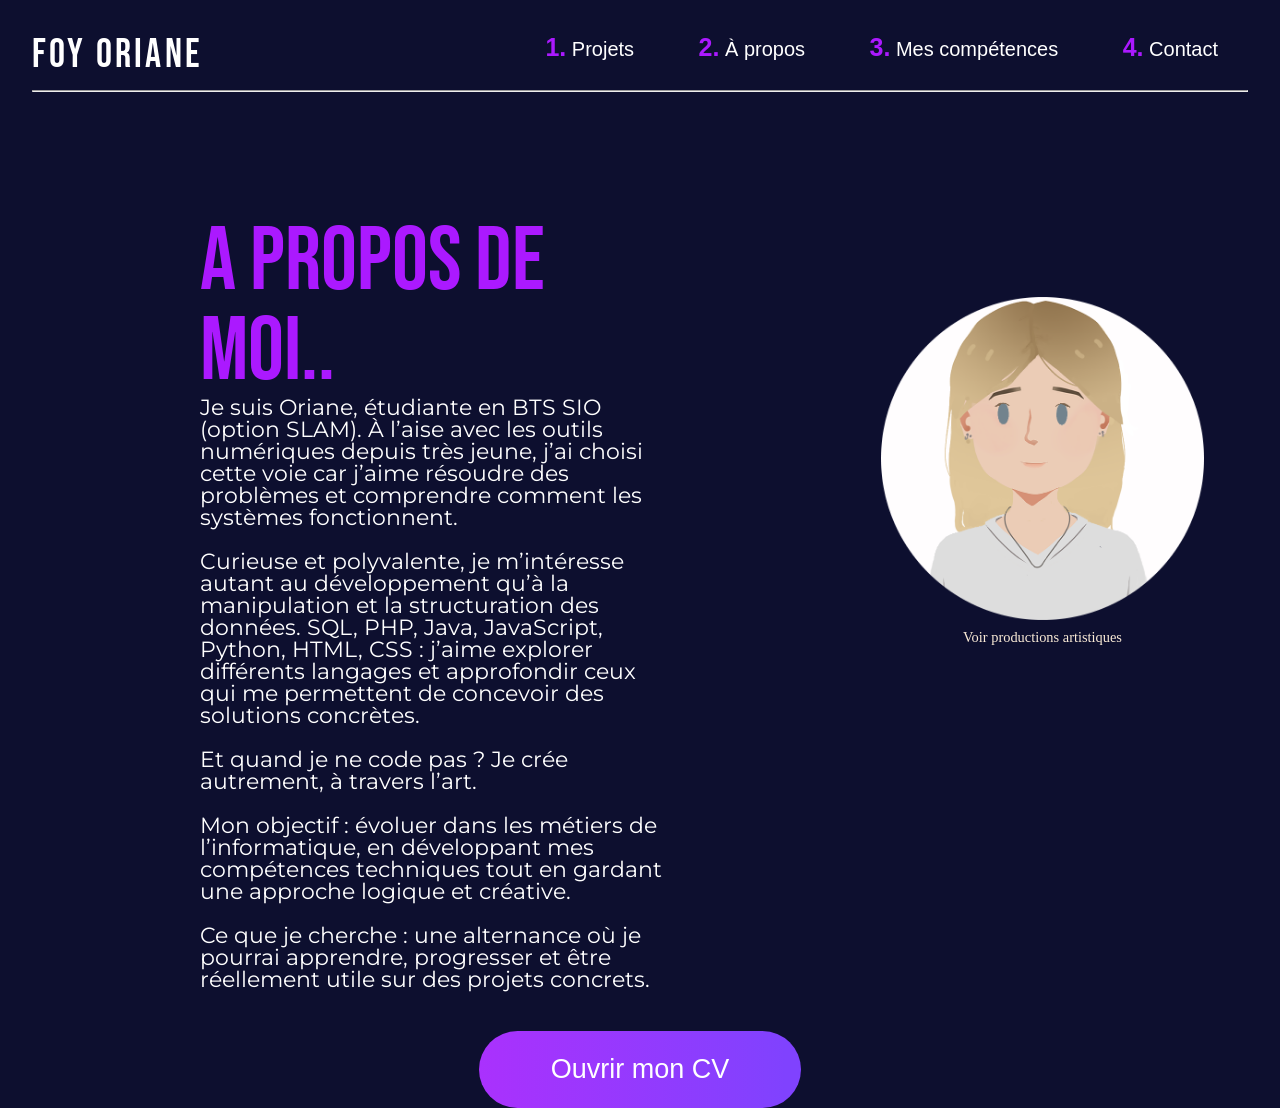
<file: apropos.html>
<!DOCTYPE html>
<html lang="fr">
  <head>
    <meta charset="UTF-8" />
    <meta name="viewport" content="width=device-width, initial-scale=1.0" />
    <title>Portfolio Oriane</title>
    <link rel="shortcut icon" type="png" href="documents/favicon.png"/>
    <link rel="stylesheet" href="styles/style.css" />
    <link rel="stylesheet" href="styles/cssPages.css" />
    <link rel="preconnect" href="https://fonts.googleapis.com" />
    <link rel="preconnect" href="https://fonts.gstatic.com" crossorigin />
    <link
      href="https://fonts.googleapis.com/css2?family=Bebas+Neue&display=swap"
      rel="stylesheet"
    />
    <link rel="preconnect" href="https://fonts.googleapis.com" />
    <link rel="preconnect" href="https://fonts.gstatic.com" crossorigin />
    <link
      href="https://fonts.googleapis.com/css2?family=Bebas+Neue&family=Pixelify+Sans:wght@400..700&display=swap"
      rel="stylesheet"
    />
    <link rel="preconnect" href="https://fonts.googleapis.com" />
    <link rel="preconnect" href="https://fonts.gstatic.com" crossorigin />
    <link
      href="https://fonts.googleapis.com/css2?family=Bebas+Neue&family=Pixelify+Sans:wght@400..700&family=Poppins:ital,wght@0,100;0,200;0,300;0,400;0,500;0,600;0,700;0,800;0,900;1,100;1,200;1,300;1,400;1,500;1,600;1,700;1,800;1,900&display=swap"
      rel="stylesheet"
    />
      <link rel="preconnect" href="https://fonts.googleapis.com">
      <link rel="preconnect" href="https://fonts.gstatic.com" crossorigin>
      <link href="https://fonts.googleapis.com/css2?family=Inter:ital,opsz,wght@0,14..32,100..900;1,14..32,100..900&family=Montserrat:ital,wght@0,100..900;1,100..900&display=swap" rel="stylesheet">

      <link rel="preconnect" href="https://fonts.googleapis.com">
      <link rel="preconnect" href="https://fonts.gstatic.com" crossorigin>
      <link href="https://fonts.googleapis.com/css2?family=Inter:ital,opsz,wght@0,14..32,100..900;1,14..32,100..900&display=swap" rel="stylesheet">
    <script src="script/script.js"></script>
  </head>
  <body>
    <div class="bg" id="bg"></div>

    <header>
        <div class="credit left"><a href="index.html">FOY ORIANE</a></div>
        <nav class="right">
            <ul>
                <li>
                    <a href="projets.html"
                    ><span class="numerotation">1.</span> Projets</a>
                </li>
                <li>
                    <a href="apropos.html"
                    ><span class="numerotation">2.</span> À propos</a>
                </li>
                <li>
                    <a href="competences.html"
                    ><span class="numerotation">3.</span> Mes compétences</a>
                </li>
                <li>
                    <a href="contact.html"
                    ><span class="numerotation">4.</span> Contact</a>
                </li>

            </ul>
        </nav>
      <hr/>
    </header>



    <main>

        
      <div class="presentation"> 
      <div class="present col">
        <h1>A propos de moi..</h1>
          <h2>
              Je suis Oriane, étudiante en BTS SIO (option SLAM). À l’aise avec les outils numériques depuis très jeune, j’ai choisi cette voie car j’aime résoudre des problèmes et comprendre comment les systèmes fonctionnent.<br><br>

              Curieuse et polyvalente, je m’intéresse autant au développement qu’à la manipulation et la structuration des données. SQL, PHP, Java, JavaScript, Python, HTML, CSS : j’aime explorer différents langages et approfondir ceux qui me permettent de concevoir des solutions concrètes.<br><br>

              Et quand je ne code pas ? Je crée autrement, à travers l’art.<br><br>

              Mon objectif : évoluer dans les métiers de l’informatique, en développant mes compétences techniques tout en gardant une approche logique et créative.<br><br>

              Ce que je cherche : une alternance où je pourrai apprendre, progresser et être réellement utile sur des projets concrets.
          </h2>
                  
      </div>
          <div class="avatar col">
              <img src="documents/avatar.png"/>

              <a href="documents/productions_artistiques.pdf" target="_blank" class="link-art">
                  Voir productions artistiques
              </a>
          </div>
      </div>

      

        <div class="bouton">
            <a href="documents/CV%20FOY%20Oriane.pdf" class="myButton" target="_blank">Ouvrir mon CV</a>

        </div>
      
      
      
      
   </main>

  </body>

<script>
  fadeBackground("apropos.html");
</script>
</html>
</file>
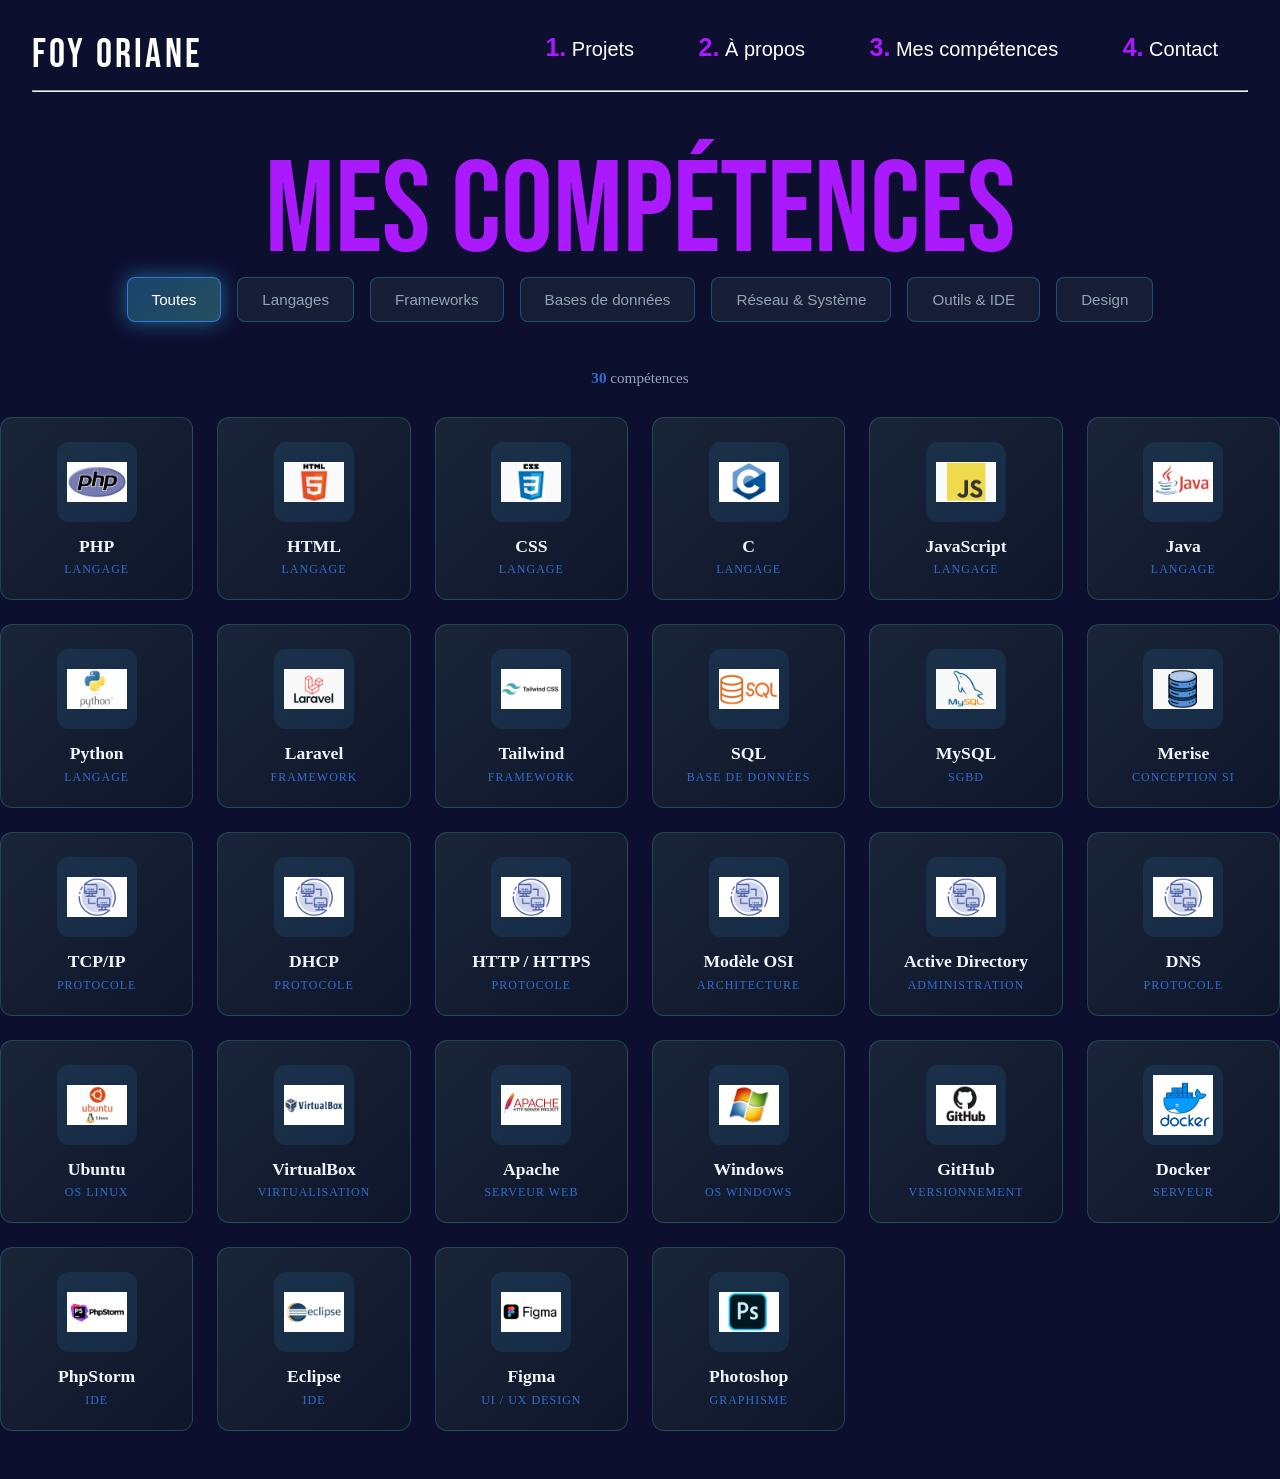
<file: competences.html>
<!DOCTYPE html>
<html lang="fr">
<head>
    <meta charset="UTF-8" />
    <meta name="viewport" content="width=device-width, initial-scale=1.0" />
    <title>Portfolio Oriane</title>

    <link rel="shortcut icon" type="png" href="documents/favicon.png"/>
    <link rel="stylesheet" href="styles/style.css" />
    <link rel="stylesheet" href="styles/cssPages.css" />

    <link rel="preconnect" href="https://fonts.googleapis.com" />
    <link rel="preconnect" href="https://fonts.gstatic.com" crossorigin />

    <link href="https://fonts.googleapis.com/css2?family=Bebas+Neue&display=swap" rel="stylesheet" />
    <link href="https://fonts.googleapis.com/css2?family=Bebas+Neue&family=Pixelify+Sans:wght@400..700&display=swap" rel="stylesheet" />
    <link href="https://fonts.googleapis.com/css2?family=Bebas+Neue&family=Pixelify+Sans:wght@400..700&family=Poppins:wght@300;400;500;600;700&display=swap" rel="stylesheet" />
</head>

<body>

<div class="bg" id="bg"></div>
<div id="particles-js"></div>

<header>
    <div class="credit left"><a href="index.html">FOY ORIANE</a></div>
    <nav class="right">
        <ul>
            <li><a href="projets.html"><span class="numerotation">1.</span> Projets</a></li>
            <li><a href="apropos.html"><span class="numerotation">2.</span> À propos</a></li>
            <li><a href="competences.html"><span class="numerotation">3.</span> Mes compétences</a></li>
            <li><a href="contact.html"><span class="numerotation">4.</span> Contact</a></li>

        </ul>
    </nav>
    <hr/>
</header>

<main>
    <div class="containerc">

        <div class="titrecompet">
            <h1>Mes compétences</h1>
        </div>

        <div class="category-filters">
            <button class="filter-btn active" data-category="all">Toutes</button>
            <button class="filter-btn" data-category="langage">Langages</button>
            <button class="filter-btn" data-category="framework">Frameworks</button>
            <button class="filter-btn" data-category="bdd">Bases de données</button>
            <button class="filter-btn" data-category="reseau">Réseau & Système</button>
            <button class="filter-btn" data-category="outils">Outils & IDE</button>
            <button class="filter-btn" data-category="graphisme">Design</button>
        </div>

        <div class="skills-count">
            <span id="count">30</span> compétences
        </div>

        <div class="skills-grid" id="skillsGrid">

            <!-- LANGAGES -->
            <div class="skill-card" data-category="langage"><div class="skill-icon"><img src="documents/cphp.png"></div><div class="skill-name">PHP</div><div class="skill-category">Langage</div></div>
            <div class="skill-card" data-category="langage"><div class="skill-icon"><img src="documents/chtml.png"></div><div class="skill-name">HTML</div><div class="skill-category">Langage</div></div>
            <div class="skill-card" data-category="langage"><div class="skill-icon"><img src="documents/ccss.png"></div><div class="skill-name">CSS</div><div class="skill-category">Langage</div></div>
            <div class="skill-card" data-category="langage"><div class="skill-icon"><img src="documents/cc.png"></div><div class="skill-name">C</div><div class="skill-category">Langage</div></div>
            <div class="skill-card" data-category="langage"><div class="skill-icon"><img src="documents/cjs.png"></div><div class="skill-name">JavaScript</div><div class="skill-category">Langage</div></div>
            <div class="skill-card" data-category="langage"><div class="skill-icon"><img src="documents/cjava.png"></div><div class="skill-name">Java</div><div class="skill-category">Langage</div></div>
            <div class="skill-card" data-category="langage"><div class="skill-icon"><img src="documents/cpython.png"></div><div class="skill-name">Python</div><div class="skill-category">Langage</div></div>

            <!-- FRAMEWORKS -->
            <div class="skill-card" data-category="framework"><div class="skill-icon"><img src="documents/claravel.png"></div><div class="skill-name">Laravel</div><div class="skill-category">Framework</div></div>
            <div class="skill-card" data-category="framework"><div class="skill-icon"><img src="documents/ctailwind.png"></div><div class="skill-name">Tailwind</div><div class="skill-category">Framework</div></div>

            <!-- BASES DE DONNÉES -->
            <div class="skill-card" data-category="bdd"><div class="skill-icon"><img src="documents/csql.png"></div><div class="skill-name">SQL</div><div class="skill-category">Base de données</div></div>
            <div class="skill-card" data-category="bdd"><div class="skill-icon"><img src="documents/cmysql.png"></div><div class="skill-name">MySQL</div><div class="skill-category">SGBD</div></div>
            <div class="skill-card" data-category="bdd"><div class="skill-icon"><img src="documents/cbdd.png"></div><div class="skill-name">Merise</div><div class="skill-category">Conception SI</div></div>
            <!-- RÉSEAU & SYSTÈME -->

            <div class="skill-card" data-category="reseau"><div class="skill-icon"><img src="documents/creseau.png"></div><div class="skill-name">TCP/IP</div><div class="skill-category">Protocole</div></div>
            <div class="skill-card" data-category="reseau"><div class="skill-icon"><img src="documents/creseau.png"></div><div class="skill-name">DHCP</div><div class="skill-category">Protocole</div></div>
            <div class="skill-card" data-category="reseau"><div class="skill-icon"><img src="documents/creseau.png"></div><div class="skill-name">HTTP / HTTPS</div><div class="skill-category">Protocole</div></div>
            <div class="skill-card" data-category="reseau"><div class="skill-icon"><img src="documents/creseau.png"></div><div class="skill-name">Modèle OSI</div><div class="skill-category">Architecture</div></div>
            <div class="skill-card" data-category="reseau"><div class="skill-icon"><img src="documents/creseau.png"></div><div class="skill-name">Active Directory</div><div class="skill-category">Administration</div></div>
            <div class="skill-card" data-category="reseau"><div class="skill-icon"><img src="documents/creseau.png"></div><div class="skill-name">DNS</div><div class="skill-category">Protocole</div></div>
            <div class="skill-card" data-category="reseau"><div class="skill-icon"><img src="documents/cunbuntu.png"></div><div class="skill-name">Ubuntu</div><div class="skill-category">OS Linux</div></div>
            <div class="skill-card" data-category="reseau"><div class="skill-icon"><img src="documents/cvirtualbox.png"></div><div class="skill-name">VirtualBox</div><div class="skill-category">Virtualisation</div></div>
            <div class="skill-card" data-category="reseau"><div class="skill-icon"><img src="documents/capache.png"></div><div class="skill-name">Apache</div><div class="skill-category">Serveur Web</div></div>
            <div class="skill-card" data-category="reseau"><div class="skill-icon"><img src="documents/cwindows.png"></div><div class="skill-name">Windows</div><div class="skill-category">OS Windows</div></div>
            <!-- OUTILS -->
            <div class="skill-card" data-category="outils"><div class="skill-icon"><img src="documents/cgithub.png"></div><div class="skill-name">GitHub</div><div class="skill-category">Versionnement</div></div>
            <div class="skill-card" data-category="outils"><div class="skill-icon"><img src="documents/cdock.png"></div><div class="skill-name">Docker</div><div class="skill-category">Serveur</div></div>
            <div class="skill-card" data-category="outils"><div class="skill-icon"><img src="documents/cphpstorm.png"></div><div class="skill-name">PhpStorm</div><div class="skill-category">IDE</div></div>
            <div class="skill-card" data-category="outils"><div class="skill-icon"><img src="documents/ceclipse.png"></div><div class="skill-name">Eclipse</div><div class="skill-category">IDE</div></div>

            <!-- DESIGN -->
            <div class="skill-card" data-category="graphisme"><div class="skill-icon"><img src="documents/cfigma.png"></div><div class="skill-name">Figma</div><div class="skill-category">UI / UX Design</div></div>
            <div class="skill-card" data-category="graphisme"><div class="skill-icon"><img src="documents/cps.png"></div><div class="skill-name">Photoshop</div><div class="skill-category">Graphisme</div></div>

        </div>
    </div>
</main>

<script src="script/script.js"></script>
<script src="script/carrousel.js"></script>
<script>
    fadeBackground("competences.html");
</script>

</body>
</html>
</file>
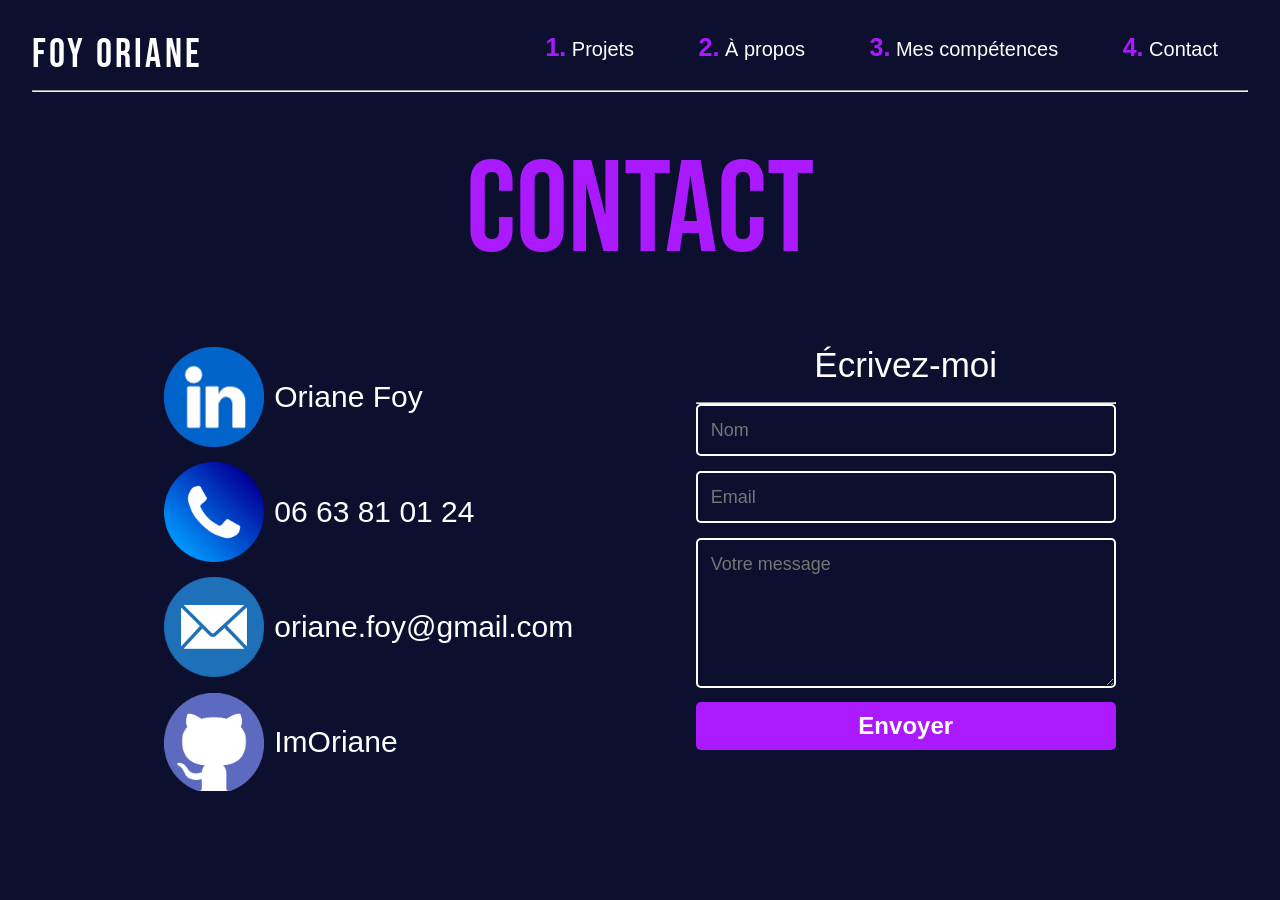
<file: contact.html>
<!DOCTYPE html>
<html lang="fr">
<head>
    <meta charset="UTF-8" />
    <meta name="viewport" content="width=device-width, initial-scale=1.0" />
    <title>Portfolio Oriane</title>
    <link rel="shortcut icon" type="png" href="documents/favicon.png"/>
    <link rel="stylesheet" href="styles/style.css" />
    <link rel="stylesheet" href="styles/cssPages.css" />
    <link rel="preconnect" href="https://fonts.googleapis.com" />
    <link rel="preconnect" href="https://fonts.gstatic.com" crossorigin />
    <link
            href="https://fonts.googleapis.com/css2?family=Bebas+Neue&display=swap"
            rel="stylesheet"
    />
    <link rel="preconnect" href="https://fonts.googleapis.com" />
    <link rel="preconnect" href="https://fonts.gstatic.com" crossorigin />
    <link
            href="https://fonts.googleapis.com/css2?family=Bebas+Neue&family=Pixelify+Sans:wght@400..700&display=swap"
            rel="stylesheet"
    />
    <link rel="preconnect" href="https://fonts.googleapis.com" />
    <link rel="preconnect" href="https://fonts.gstatic.com" crossorigin />
    <link
            href="https://fonts.googleapis.com/css2?family=Bebas+Neue&family=Pixelify+Sans:wght@400..700&family=Poppins:ital,wght@0,100;0,200;0,300;0,400;0,500;0,600;0,700;0,800;0,900;1,100;1,200;1,300;1,400;1,500;1,600;1,700;1,800;1,900&display=swap"
            rel="stylesheet"
    />
    <script src="script/script.js"></script>
</head>
<body>

<div class="bg" id="bg"></div>


<header>
    <div class="credit left"><a href="index.html">FOY ORIANE</a></div>
    <nav class="right">
        <ul>
            <li>
                <a href="projets.html"
                ><span class="numerotation">1.</span> Projets</a>
            </li>
            <li>
                <a href="apropos.html"
                ><span class="numerotation">2.</span> À propos</a>
            </li>
            <li>
                <a href="competences.html"
                ><span class="numerotation">3.</span> Mes compétences</a>
            </li>
            <li>
                <a href="contact.html"
                ><span class="numerotation">4.</span> Contact</a>
            </li>

        </ul>
    </nav>
    <hr/>
</header>


<main>
    <div class="titrecontact"> <h1>Contact</h1></div>

<div class="contact-page">


            <div class="listecontact">
                <div>
                    <img src="documents/in.png" /> Oriane Foy
                </div>
                <div>
                    <img src="documents/tel.png" /> 06 63 81 01 24
                </div>
                <div>
                    <img src="documents/mail.png" /> oriane.foy@gmail.com
                </div>
                <div>
                    <img src="documents/git.png" /> ImOriane
                </div>
            </div>

    <form action="https://formsubmit.co/oriane.foy@gmail.com" method="POST">
        <h2>Écrivez-moi</h2>
        <hr>

        <input type="text" name="name" class="infoform" placeholder="Nom" required>
        <input type="email" name="email" class="infoform" placeholder="Email" required>
        <textarea name="message" class="infoform" placeholder="Votre message" required></textarea>

        <input type="hidden" name="_captcha" value="false">
        <input type="hidden" name="_next" value="https://imoriane.github.io/PortfolioPro/contact.html">

        <input type="submit" value="Envoyer">
    </form>


</div>
</main>

</body>

<script>
    fadeBackground(document.referrer, "contact.html");
</script>
</html>
</file>
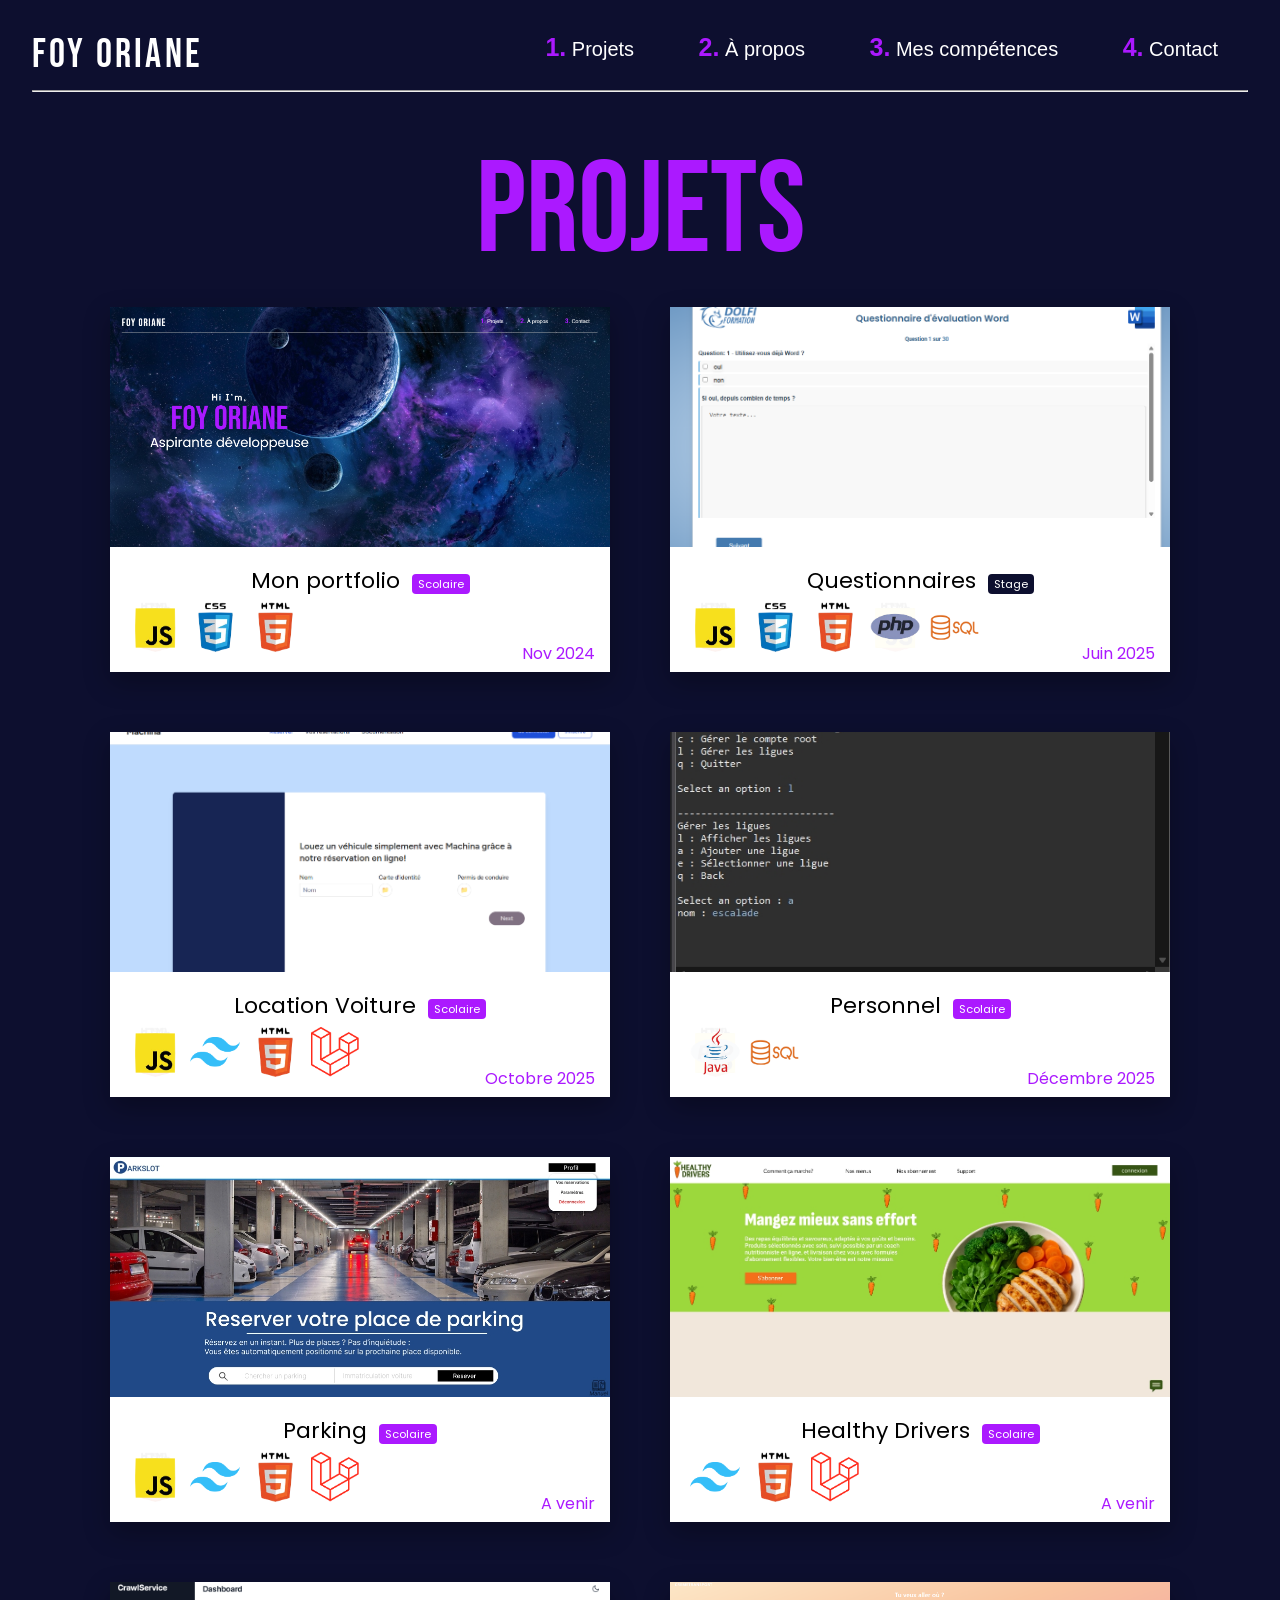
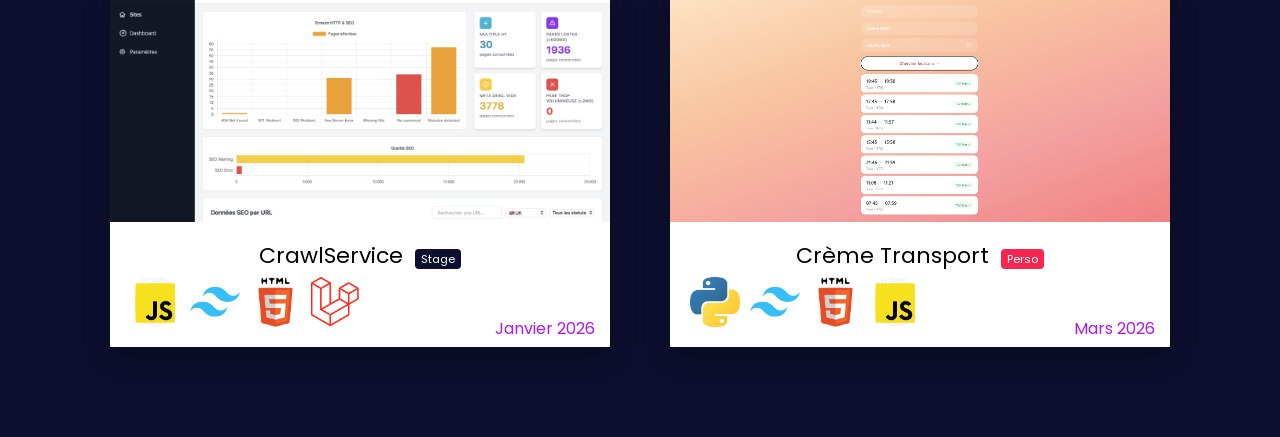
<file: projets.html>
<!DOCTYPE html>
<html lang="fr">
  <head>
    <meta charset="UTF-8" />
    <meta name="viewport" content="width=device-width, initial-scale=1.0" />
    <title>Portfolio Oriane</title>
    <link rel="shortcut icon" type="png" href="documents/favicon.png"/>
    <link rel="stylesheet" href="styles/style.css" />
    <link rel="stylesheet" href="styles/cssPages.css" />
    <link rel="preconnect" href="https://fonts.googleapis.com" />
    <link rel="preconnect" href="https://fonts.gstatic.com" crossorigin />
    <link
      href="https://fonts.googleapis.com/css2?family=Bebas+Neue&display=swap"
      rel="stylesheet"
    />
    <link rel="preconnect" href="https://fonts.googleapis.com" />
    <link rel="preconnect" href="https://fonts.gstatic.com" crossorigin />
    <link
      href="https://fonts.googleapis.com/css2?family=Bebas+Neue&family=Pixelify+Sans:wght@400..700&display=swap"
      rel="stylesheet"
    />
    <link rel="preconnect" href="https://fonts.googleapis.com" />
    <link rel="preconnect" href="https://fonts.gstatic.com" crossorigin />
    <link
      href="https://fonts.googleapis.com/css2?family=Bebas+Neue&family=Pixelify+Sans:wght@400..700&family=Poppins:ital,wght@0,100;0,200;0,300;0,400;0,500;0,600;0,700;0,800;0,900;1,100;1,200;1,300;1,400;1,500;1,600;1,700;1,800;1,900&display=swap"
      rel="stylesheet"
    />
    <script src="script/script.js"></script>
  </head>
  <body>
    <div class="bg" id="bg"></div>

    <header>
      <div class="credit left"><a href="index.html">FOY ORIANE</a></div>
        <nav class="right">
            <ul>
                <li>
                    <a href="projets.html"
                    ><span class="numerotation">1.</span> Projets</a>
                </li>
                <li>
                    <a href="apropos.html"
                    ><span class="numerotation">2.</span> À propos</a>
                </li>
                <li>
                    <a href="competences.html"
                    ><span class="numerotation">3.</span> Mes compétences</a>
                </li>
                <li>
                    <a href="contact.html"
                    ><span class="numerotation">4.</span> Contact</a>
                </li>

            </ul>
        </nav>
      <hr/>
    </header>



   <main>


        <div class="pro">
            <h1>PROJETS</h1></div>


           <section class="projets">

               <div class="projets-container">
                   <!-- Projet 1 -->
                   <a href="projets/portfolio.html" class="projet-card">
                       <div class="projet-image">
                           <img src="documents/portfolio.png" alt="Portfolio">
                       </div>
                       <div class="projet-info">
                           <h2>Mon portfolio
                               <span class="badge-scolaire">Scolaire</span></h2>

                           <div class="projet-tech">
                               <img src="documents/js.png" alt="JavaScript">
                               <img src="documents/css.png" alt="CSS">
                               <img src="documents/html.png" alt="HTML">
                           </div>
                           <p class="projet-date">Nov 2024</p>
                       </div>
                   </a>

                   <!-- Projet 2 -->
                   <a href="projets/questionnaires.html" class="projet-card">
                       <div class="projet-image">
                           <img src="documents/questionnaire.png" alt="Questionnaire">
                       </div>
                       <div class="projet-info">
                           <h2>Questionnaires <span class="badge-stage">Stage</span></h2>
                           <div class="projet-tech">
                               <img src="documents/js.png" alt="JavaScript">
                               <img src="documents/css.png" alt="CSS">
                               <img src="documents/html.png" alt="HTML">
                               <img src="documents/php.png" alt="PHP">
                               <img src="documents/csql.png" alt="SQL">
                           </div>
                           <p class="projet-date">Juin 2025</p>
                       </div>
                   </a>

                   <!-- Projet 3 -->
                   <a href="projets/location_voiture.html" class="projet-card">
                       <div class="projet-image">
                           <img src="documents/location.png" alt="Location">
                       </div>
                       <div class="projet-info">
                           <h2>Location Voiture <span class="badge-scolaire">Scolaire</span></h2>
                           <div class="projet-tech">
                               <img src="documents/js.png" alt="JavaScript">
                               <img src="documents/tailwind.png" alt="TW">
                               <img src="documents/html.png" alt="HTML">
                               <img src="documents/laravel.png" alt="Laravel">
                           </div>
                           <p class="projet-date">Octobre 2025</p>
                       </div>
                   </a>
                   <!-- Projet 4 -->
                   <a href="projets/personnel.html" class="projet-card">
                       <div class="projet-image">
                           <img src="documents/Personnel/couverture.jpg" alt="Location">
                       </div>
                       <div class="projet-info">
                           <h2>Personnel <span class="badge-scolaire">Scolaire</span></h2>
                           <div class="projet-tech">
                               <img src="documents/java.png" alt="Java">
                               <img src="documents/csql.png" alt="SQL">
                           </div>
                           <p class="projet-date">Décembre 2025</p>
                       </div>
                   </a>
                   <!-- Projet 5 -->
                   <a href="projets/parking.html" class="projet-card">
                       <div class="projet-image">
                           <img src="documents/Parking/couverture.jpg" alt="Location">
                       </div>
                       <div class="projet-info">
                           <h2>Parking <span class="badge-scolaire">Scolaire</span></h2>
                           <div class="projet-tech">
                               <img src="documents/js.png" alt="JavaScript">
                               <img src="documents/tailwind.png" alt="TW">
                               <img src="documents/html.png" alt="HTML">
                               <img src="documents/laravel.png" alt="Laravel">
                           </div>
                           <p class="projet-date">A venir</p>
                       </div>
                   </a>

                   <!-- Projet 6 -->
                   <a href="projets/healthy.html" class="projet-card">
                       <div class="projet-image">
                           <img src="documents/Healthy/couverture.jpg" alt="Location">
                       </div>
                       <div class="projet-info">
                           <h2>Healthy Drivers <span class="badge-scolaire">Scolaire</span></h2>
                           <div class="projet-tech">
                               <img src="documents/tailwind.png" alt="TW">
                               <img src="documents/html.png" alt="HTML">
                               <img src="documents/laravel.png" alt="Laravel">
                           </div>
                           <p class="projet-date">A venir</p>
                       </div>
                   </a>

                   <a href="projets/CrawlService.html" class="projet-card">
                       <div class="projet-image">
                           <img src="documents/CrawlService/couverture.png" alt="crawlservice">
                       </div>
                       <div class="projet-info">
                           <h2>CrawlService <span class="badge-stage">Stage</span></h2>
                           <div class="projet-tech">
                               <img src="documents/js.png" alt="JavaScript">
                               <img src="documents/tailwind.png" alt="tw">
                               <img src="documents/html.png" alt="HTML">
                               <img src="documents/laravel.png" alt="Laravel">
                           </div>
                           <p class="projet-date">Janvier 2026</p>
                       </div>
                   </a>
                   <a href="projets/CremeTransport.html" class="projet-card">
                       <div class="projet-image">
                           <img src="documents/Creme/couverture.png" alt="CremeTransport">
                       </div>
                       <div class="projet-info">
                           <h2>Crème Transport <span class="badge-perso">Perso</span></h2>
                           <div class="projet-tech">
                               <img src="documents/python.png" alt="Python">
                               <img src="documents/tailwind.png" alt="tw">
                               <img src="documents/html.png" alt="HTML">
                               <img src="documents/js.png" alt="JavaScript">
                           </div>
                           <p class="projet-date">Mars 2026</p>
                       </div>
                   </a>

               </div>
           </section>


   </main>
  </body>

  <script>
    fadeBackground(document.referrer, "projets.html");
  </script>
</html>
</file>
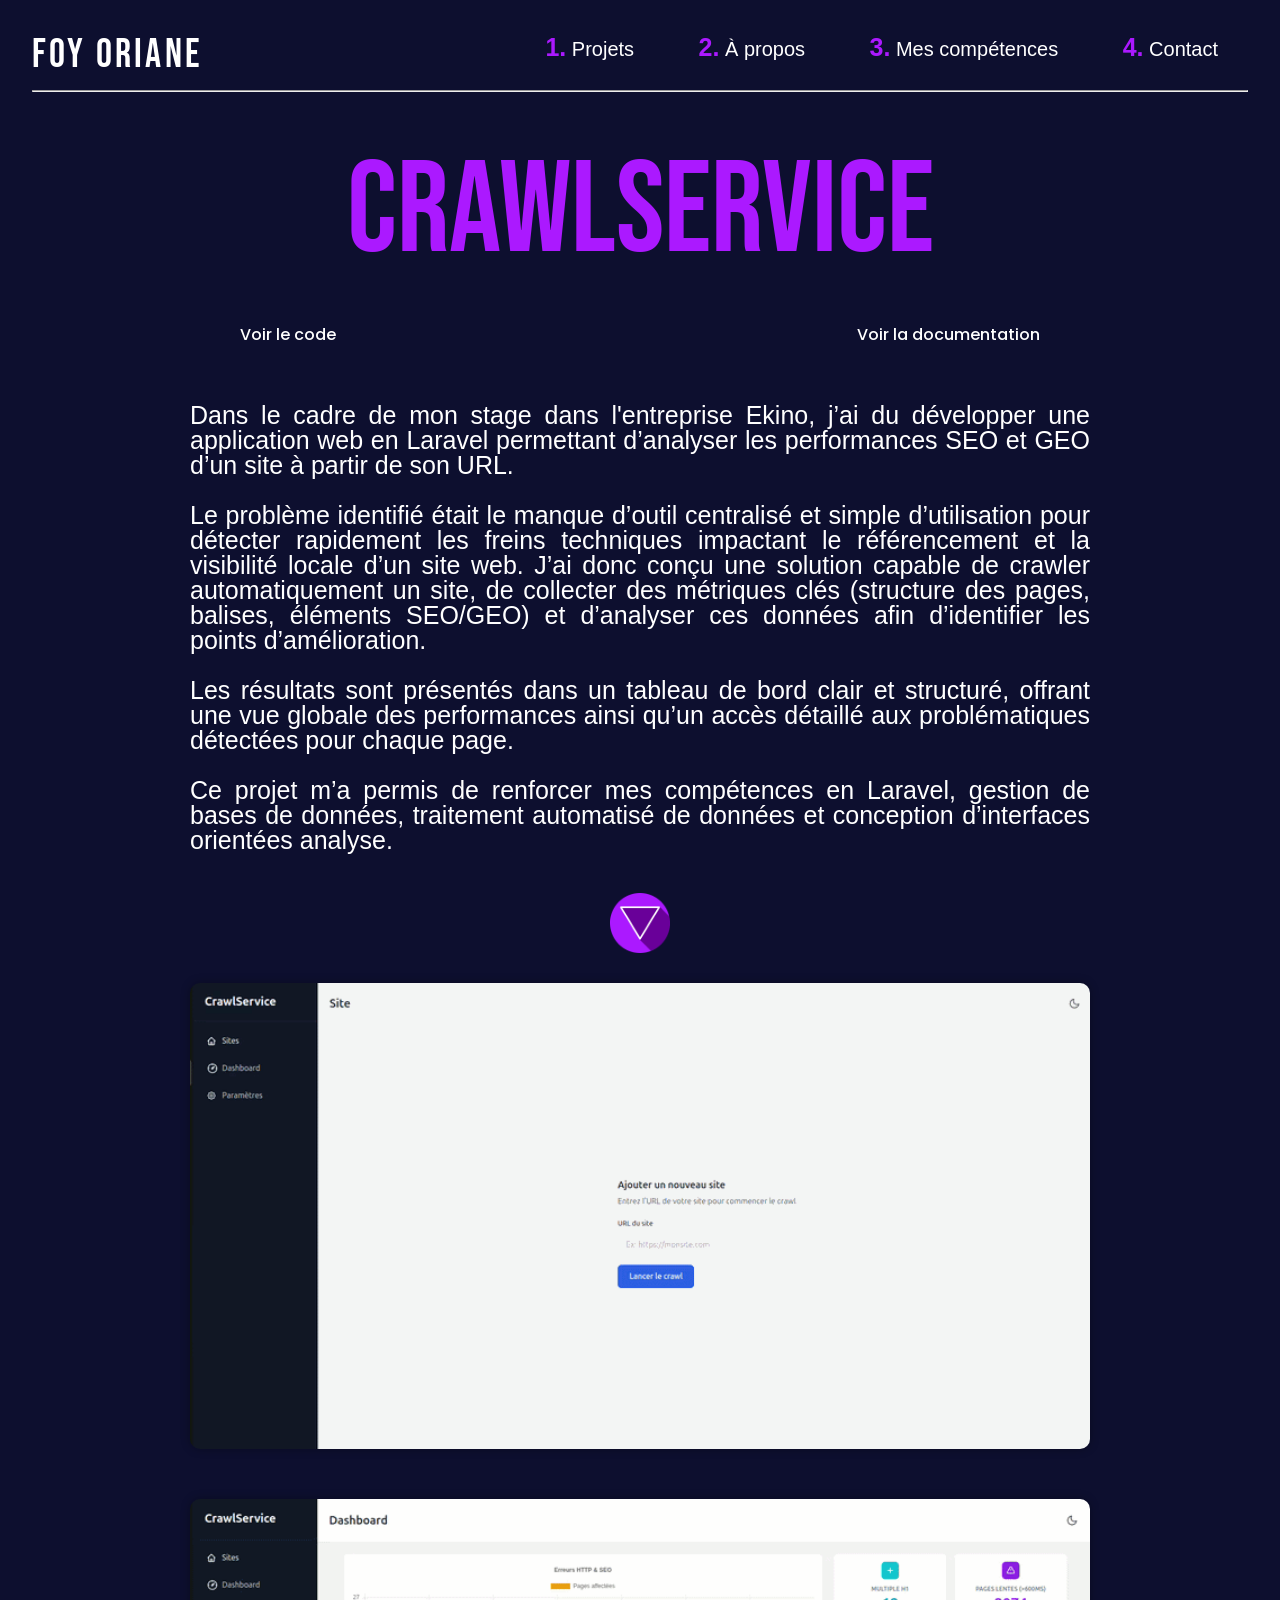
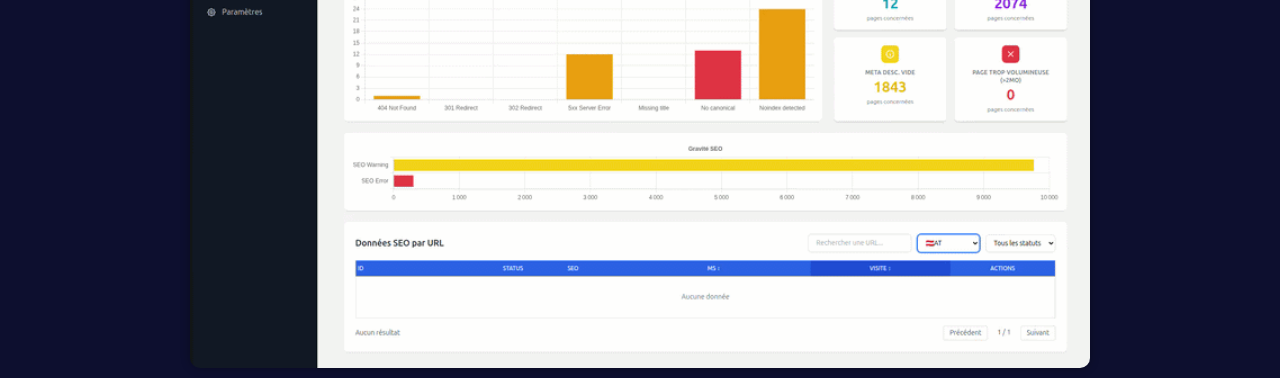
<file: projets/CrawlService.html>
<!DOCTYPE html>
<html lang="fr">
<head>
    <meta charset="UTF-8" />
    <meta name="viewport" content="width=device-width, initial-scale=1.0" />
    <title>Portfolio Oriane</title>
    <link rel="shortcut icon" type="png" href="documents/favicon.png"/>
    <link rel="stylesheet" href="../styles/style.css" />
    <link rel="stylesheet" href="../styles/cssPages.css" />
    <link rel="preconnect" href="https://fonts.googleapis.com" />
    <link rel="preconnect" href="https://fonts.gstatic.com" crossorigin />
    <link
            href="https://fonts.googleapis.com/css2?family=Bebas+Neue&family=Poppins:wght@300;400;500;600;700&display=swap"
            rel="stylesheet"
    />
    <script src="../script/script.js"></script>
</head>

<body>
<div class="bg" id="bg"></div>

<header>
    <div class="credit left"><a href="../index.html">FOY ORIANE</a></div>
    <nav class="right">
        <ul>
            <li>
                <a href="../projets.html"
                ><span class="numerotation">1.</span> Projets</a>
            </li>
            <li>
                <a href="../apropos.html"
                ><span class="numerotation">2.</span> À propos</a>
            </li>
            <li>
                <a href="../competences.html"
                ><span class="numerotation">3.</span> Mes compétences</a>
            </li>
            <li>
                <a href="../contact.html"
                ><span class="numerotation">4.</span> Contact</a>
            </li>


        </ul>
    </nav>
    <hr/>
</header>

<div class="projets">
    <h1>CrawlService</h1>

    <div class="liens">
        <a href="https://github.com/ImOriane/CrawlServices" target="_blank">Voir le code</a>
        <a href="../documents/CrawlService/Documentation_Technique_Ekino_SEO_Crawler.pdf" target="_blank">Voir la documentation</a>
    </div>
    <div class="projetpres">
        <h2>Dans le cadre de mon stage dans l'entreprise Ekino, j’ai du développer une application web en Laravel permettant d’analyser les performances SEO et GEO d’un site à partir de son URL.<br><br>
            Le problème identifié était le manque d’outil centralisé et simple d’utilisation pour détecter rapidement les freins techniques impactant le référencement et la visibilité locale d’un site web.
            J’ai donc conçu une solution capable de crawler automatiquement un site, de collecter des métriques clés (structure des pages, balises, éléments SEO/GEO) et d’analyser ces données afin d’identifier les points d’amélioration.<br><br>
            Les résultats sont présentés dans un tableau de bord clair et structuré, offrant une vue globale des performances ainsi qu’un accès détaillé aux problématiques détectées pour chaque page.<br><br>
            Ce projet m’a permis de renforcer mes compétences en Laravel, gestion de bases de données, traitement automatisé de données et conception d’interfaces orientées analyse.<h2>

    </div>
    <img src="../documents/fleche.png" alt="fleche" class="fleche">
    <div class="galerie">
        <img src="../documents/CrawlService/crawl1.gif" alt="cs">
        <img src="../documents/CrawlService/crawl2.gif" alt="cs">
    </div>
</div>

<script>
    fadeBackground(document.referrer, "projets.html");
</script>
</body>
</html>
</file>
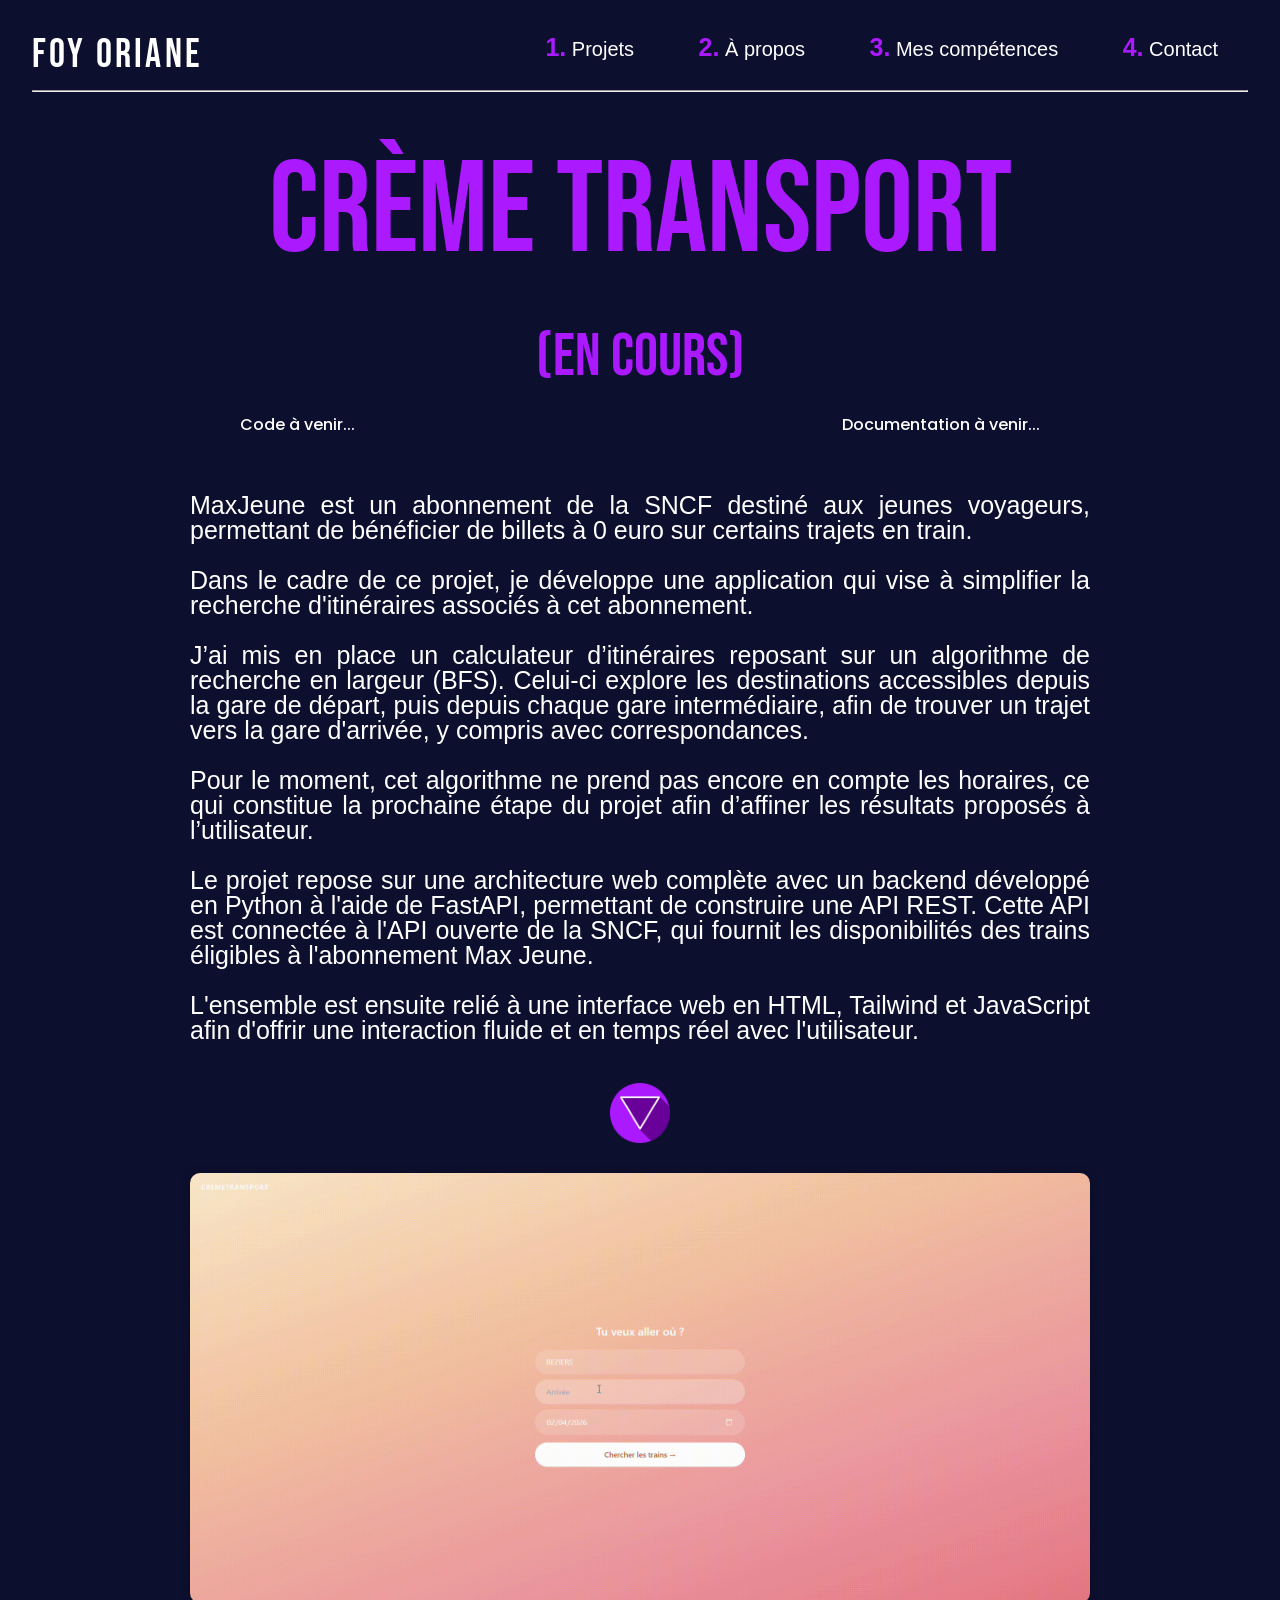
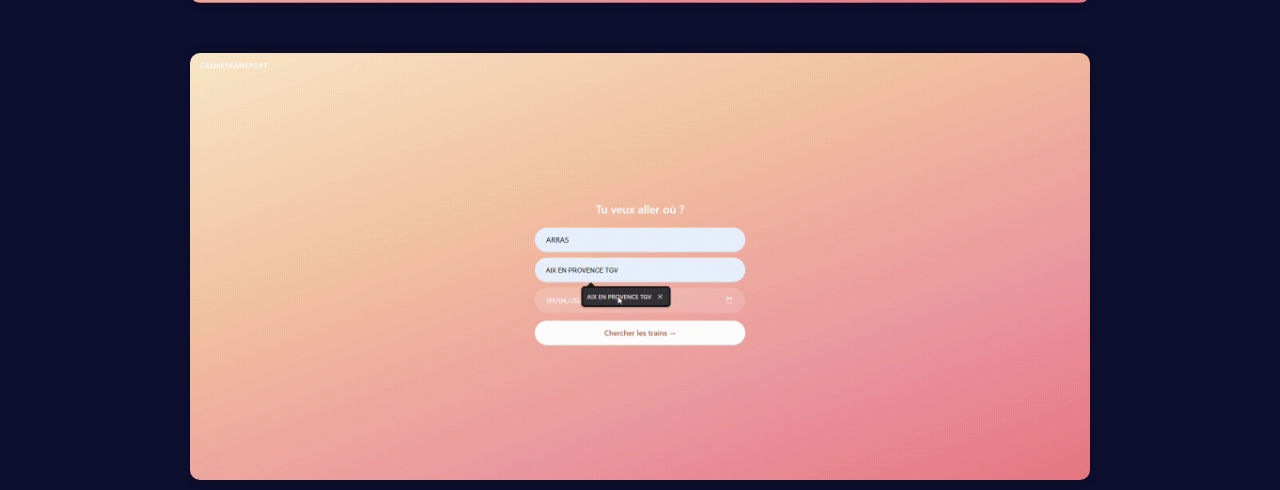
<file: projets/CremeTransport.html>
<!DOCTYPE html>
<html lang="fr">
<head>
    <meta charset="UTF-8" />
    <meta name="viewport" content="width=device-width, initial-scale=1.0" />
    <title>Portfolio Oriane</title>
    <link rel="shortcut icon" type="png" href="documents/favicon.png"/>
    <link rel="stylesheet" href="../styles/style.css" />
    <link rel="stylesheet" href="../styles/cssPages.css" />
    <link rel="preconnect" href="https://fonts.googleapis.com" />
    <link rel="preconnect" href="https://fonts.gstatic.com" crossorigin />
    <link
            href="https://fonts.googleapis.com/css2?family=Bebas+Neue&family=Poppins:wght@300;400;500;600;700&display=swap"
            rel="stylesheet"
    />
    <script src="../script/script.js"></script>
</head>

<body>
<div class="bg" id="bg"></div>

<header>
    <div class="credit left"><a href="../index.html">FOY ORIANE</a></div>
    <nav class="right">
        <ul>
            <li>
                <a href="../projets.html"
                ><span class="numerotation">1.</span> Projets</a>
            </li>
            <li>
                <a href="../apropos.html"
                ><span class="numerotation">2.</span> À propos</a>
            </li>
            <li>
                <a href="../competences.html"
                ><span class="numerotation">3.</span> Mes compétences</a>
            </li>
            <li>
                <a href="../contact.html"
                ><span class="numerotation">4.</span> Contact</a>
            </li>


        </ul>
    </nav>
    <hr/>
</header>

<div class="projets">
    <h1>Crème Transport</h1>

    <h3>(En cours)</h3>

    <div class="liens">
        <a>Code à venir... </a>
        <a>Documentation à venir...</a>
    </div>
    <div class="projetpres">
        <h2>MaxJeune est un abonnement de la SNCF destiné aux jeunes voyageurs, permettant de bénéficier de billets à 0 euro sur certains trajets en train.<br><br>
            Dans le cadre de ce projet, je développe une application qui vise à simplifier la recherche d'itinéraires associés à cet abonnement.<br><br>
            J’ai mis en place un calculateur d’itinéraires reposant sur un algorithme de recherche en largeur (BFS). Celui-ci explore les destinations accessibles depuis la gare de départ, puis depuis chaque gare intermédiaire, afin de trouver un trajet vers la gare d'arrivée, y compris avec correspondances.<br><br>
            Pour le moment, cet algorithme ne prend pas encore en compte les horaires, ce qui constitue la prochaine étape du projet afin d’affiner les résultats proposés à l’utilisateur.<br><br>
            Le projet repose sur une architecture web complète avec un backend développé en Python à l'aide de FastAPI, permettant de construire une API REST. Cette API est connectée à l'API ouverte de la SNCF, qui fournit les disponibilités des trains éligibles à l'abonnement Max Jeune.<br><br>
            L'ensemble est ensuite relié à une interface web en HTML, Tailwind et JavaScript afin d'offrir une interaction fluide et en temps réel avec l'utilisateur.
        </h2>
    </div>
    <img src="../documents/fleche.png" alt="fleche" class="fleche">
    <div class="galerie">
        <img src="../documents/Creme/creme1.gif" alt="ct">
        <img src="../documents/Creme/creme2.gif" alt="ct">

    </div>
</div>

<script>
    fadeBackground(document.referrer, "projets.html");
</script>
</body>
</html>
</file>
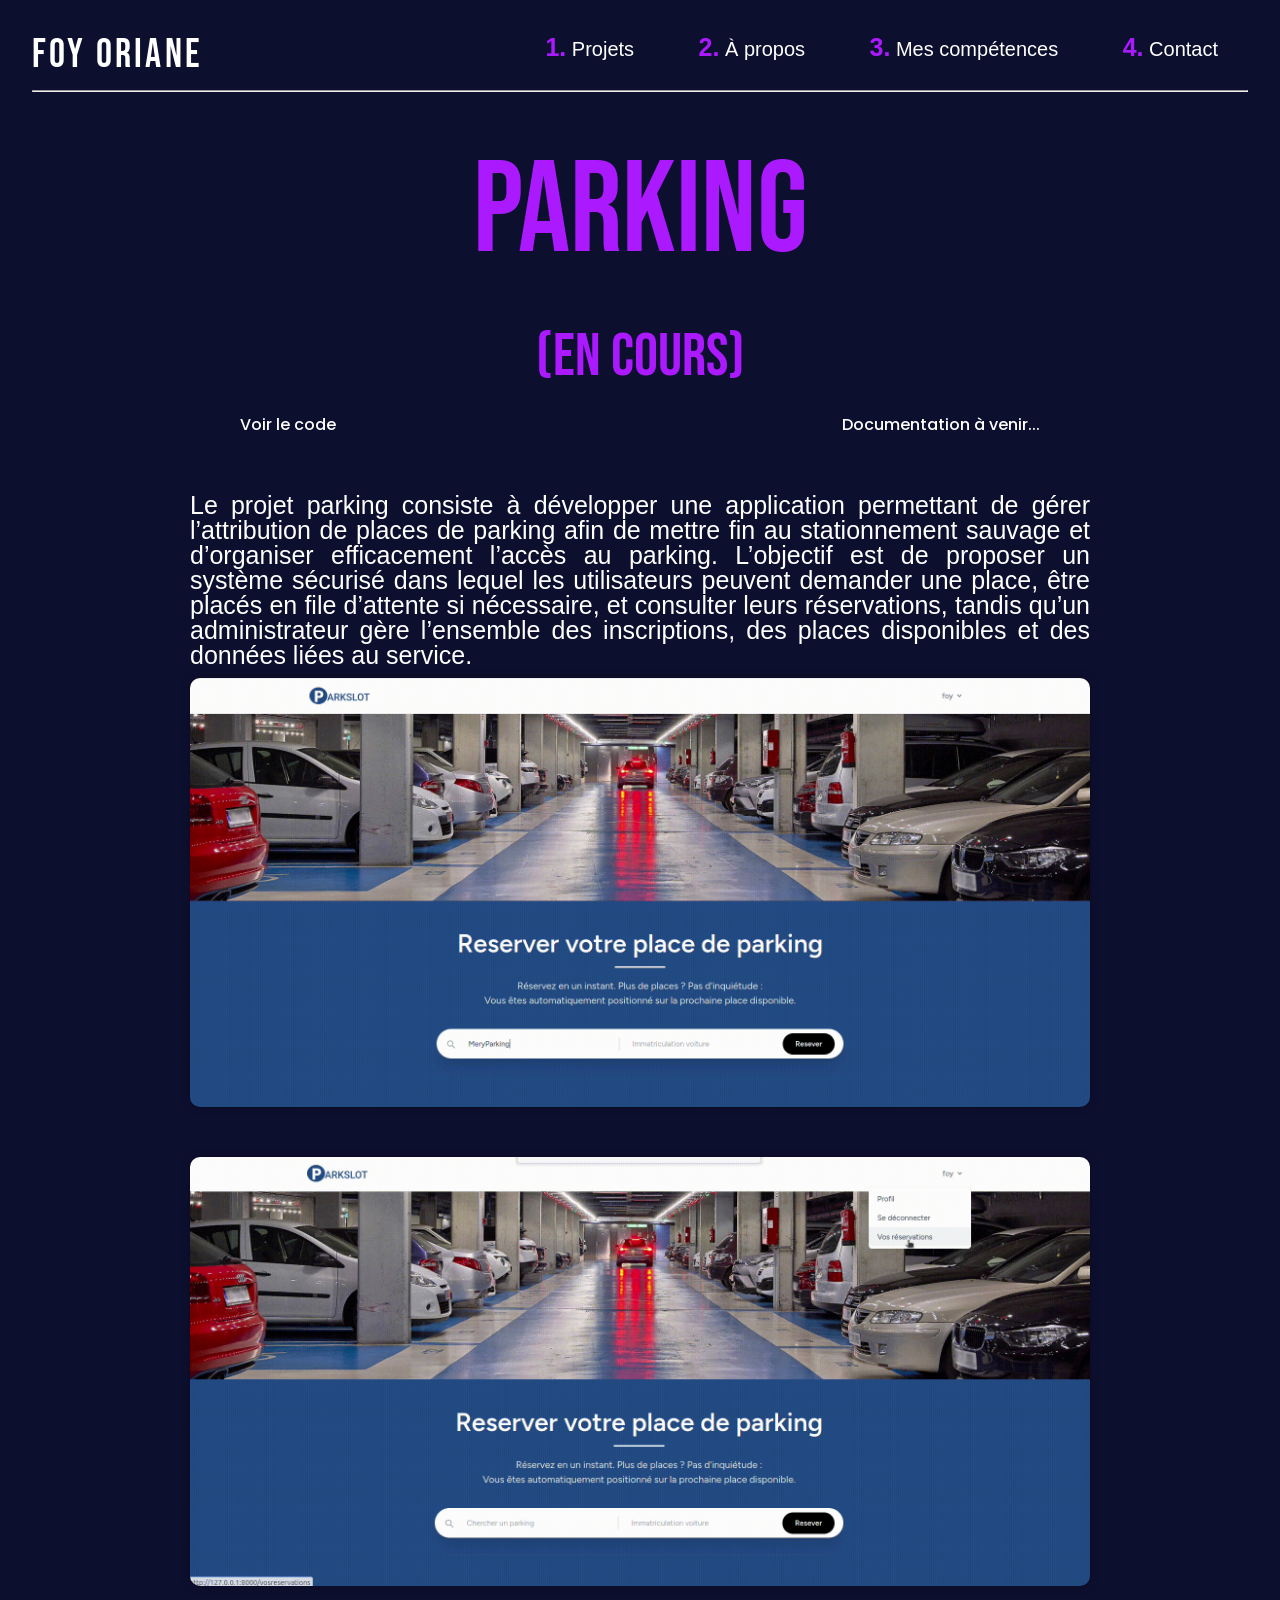
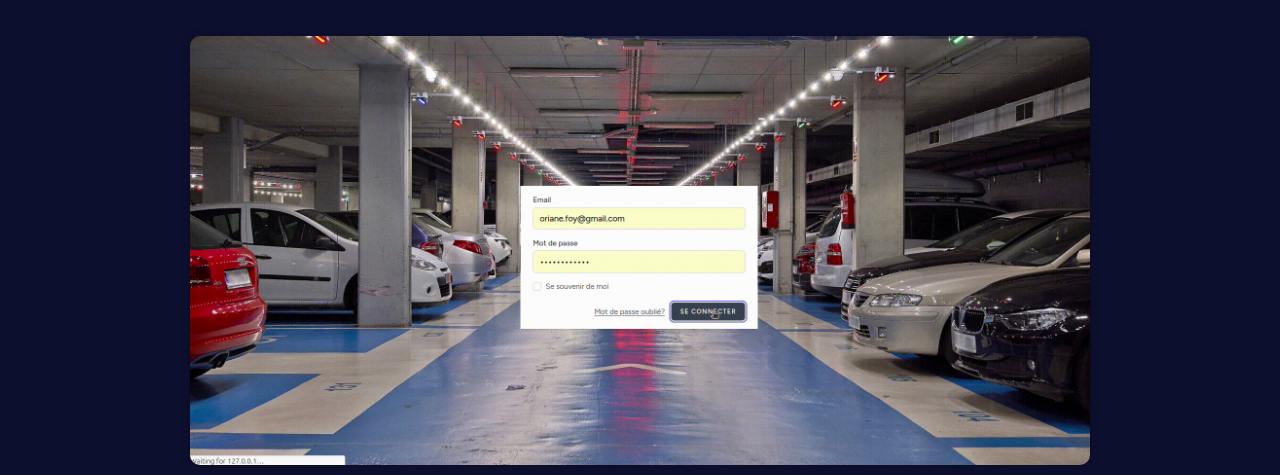
<file: projets/parking.html>
<!DOCTYPE html>
<html lang="fr">
<head>
    <meta charset="UTF-8" />
    <meta name="viewport" content="width=device-width, initial-scale=1.0" />
    <title>Portfolio Oriane</title>
    <link rel="shortcut icon" type="png" href="documents/favicon.png"/>
    <link rel="stylesheet" href="../styles/style.css" />
    <link rel="stylesheet" href="../styles/cssPages.css" />
    <link rel="preconnect" href="https://fonts.googleapis.com" />
    <link rel="preconnect" href="https://fonts.gstatic.com" crossorigin />
    <link
            href="https://fonts.googleapis.com/css2?family=Bebas+Neue&family=Poppins:wght@300;400;500;600;700&display=swap"
            rel="stylesheet"
    />
    <script src="../script/script.js"></script>
</head>

<body>
<div class="bg" id="bg"></div>

<header>
    <div class="credit left"><a href="../index.html">FOY ORIANE</a></div>
    <nav class="right">
        <ul>
            <li>
                <a href="../projets.html"
                ><span class="numerotation">1.</span> Projets</a>
            </li>
            <li>
                <a href="../apropos.html"
                ><span class="numerotation">2.</span> À propos</a>
            </li>
            <li>
                <a href="../competences.html"
                ><span class="numerotation">3.</span> Mes compétences</a>
            </li>
            <li>
                <a href="../contact.html"
                ><span class="numerotation">4.</span> Contact</a>
            </li>


        </ul>
    </nav>
    <hr/>
</header>

<div class="projets">
    <h1>Parking</h1>
    <h3>(En cours)</h3>

    <div class="liens">
        <a href="https://github.com/Roxas004/parkslot" target="_blank">Voir le code</a>
        <a>Documentation à venir...</a>
    </div>
    <div class="projetpres">
        <h2>Le projet parking consiste à développer une application permettant de gérer l’attribution de places de parking  afin de mettre fin au stationnement sauvage et d’organiser efficacement l’accès au parking. L’objectif est de proposer un système sécurisé dans lequel les utilisateurs peuvent demander une place, être placés en file d’attente si nécessaire, et consulter leurs réservations, tandis qu’un administrateur gère l’ensemble des inscriptions, des places disponibles et des données liées au service.<h2>

    </div>

    <div class="galerie">
        <img src="../documents/Parking/1.gif" alt="HealthyDrivers">
        <img src="../documents/Parking/2.gif" alt="HealthyDrivers">
        <img src="../documents/Parking/3.gif" alt="HealthyDrivers">

    </div>
</div>

<script>
    fadeBackground(document.referrer, "projets.html");
</script>
</body>
</html>
</file>
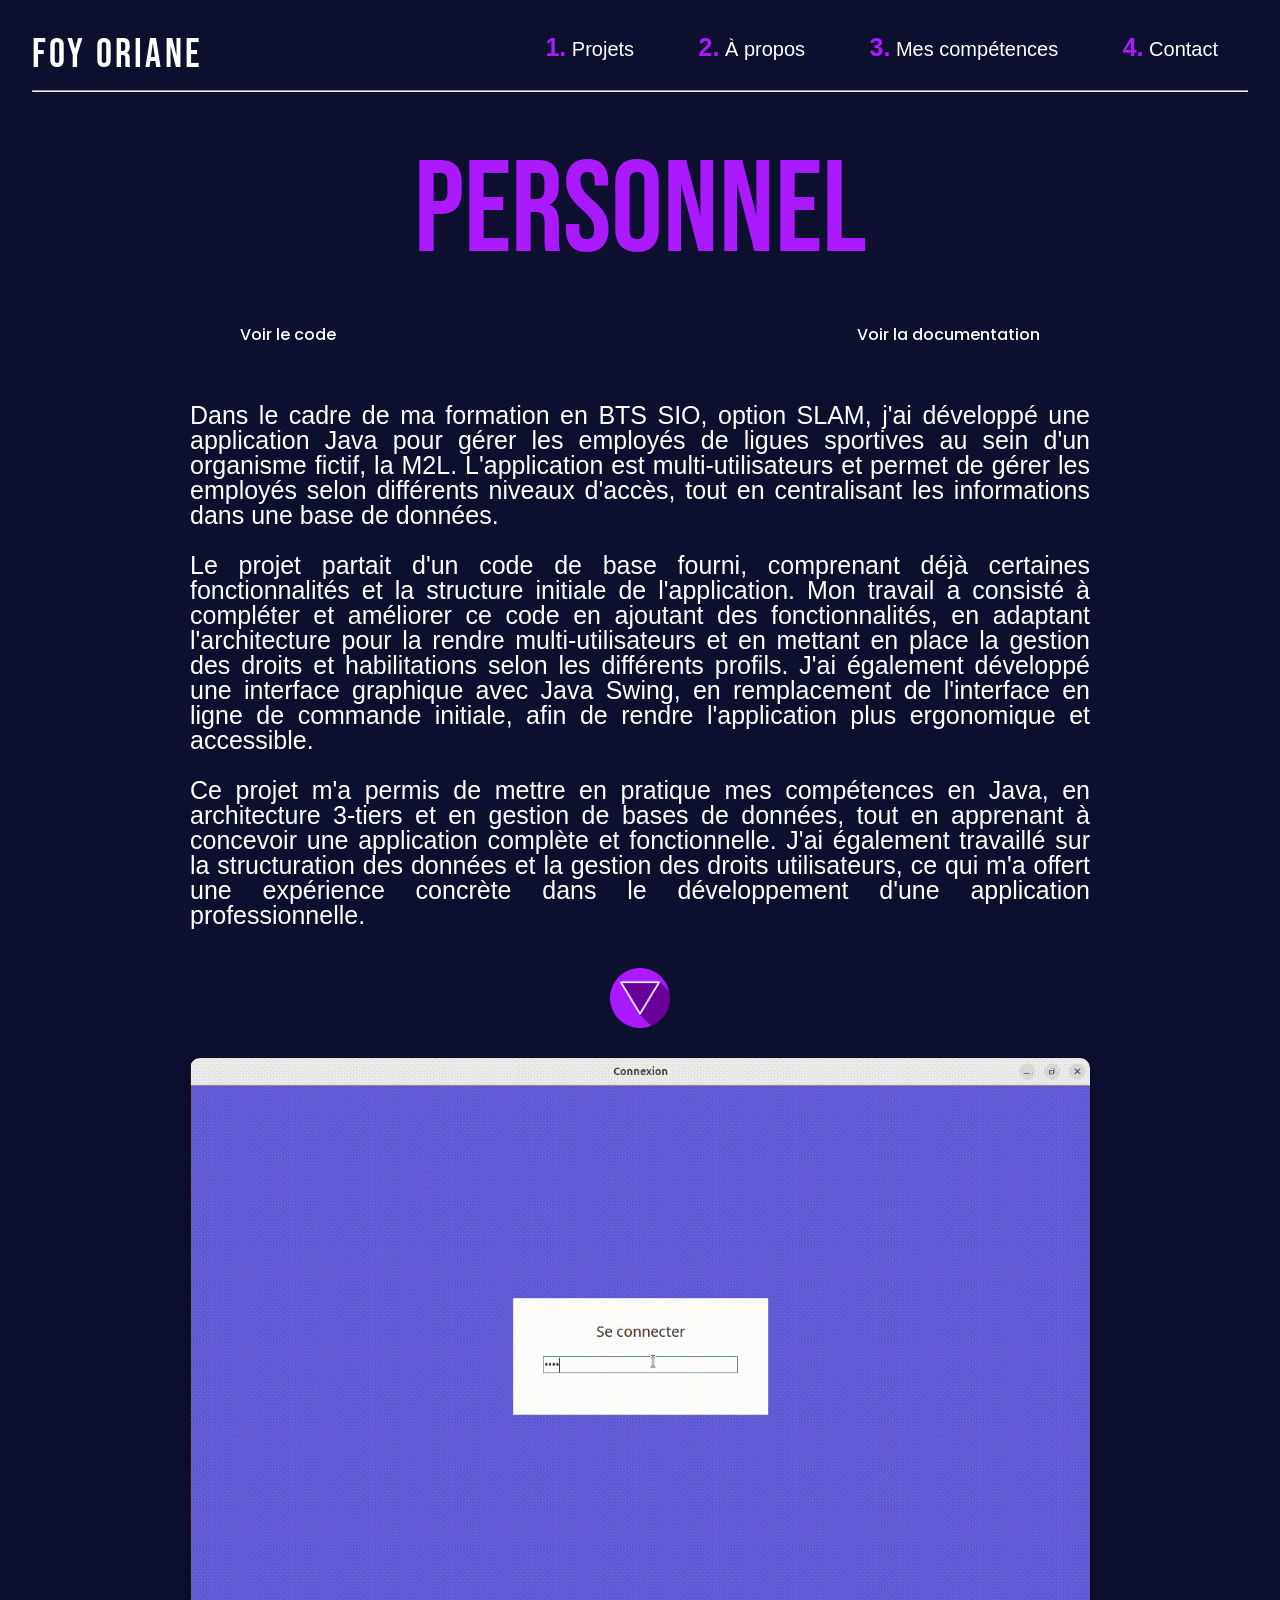
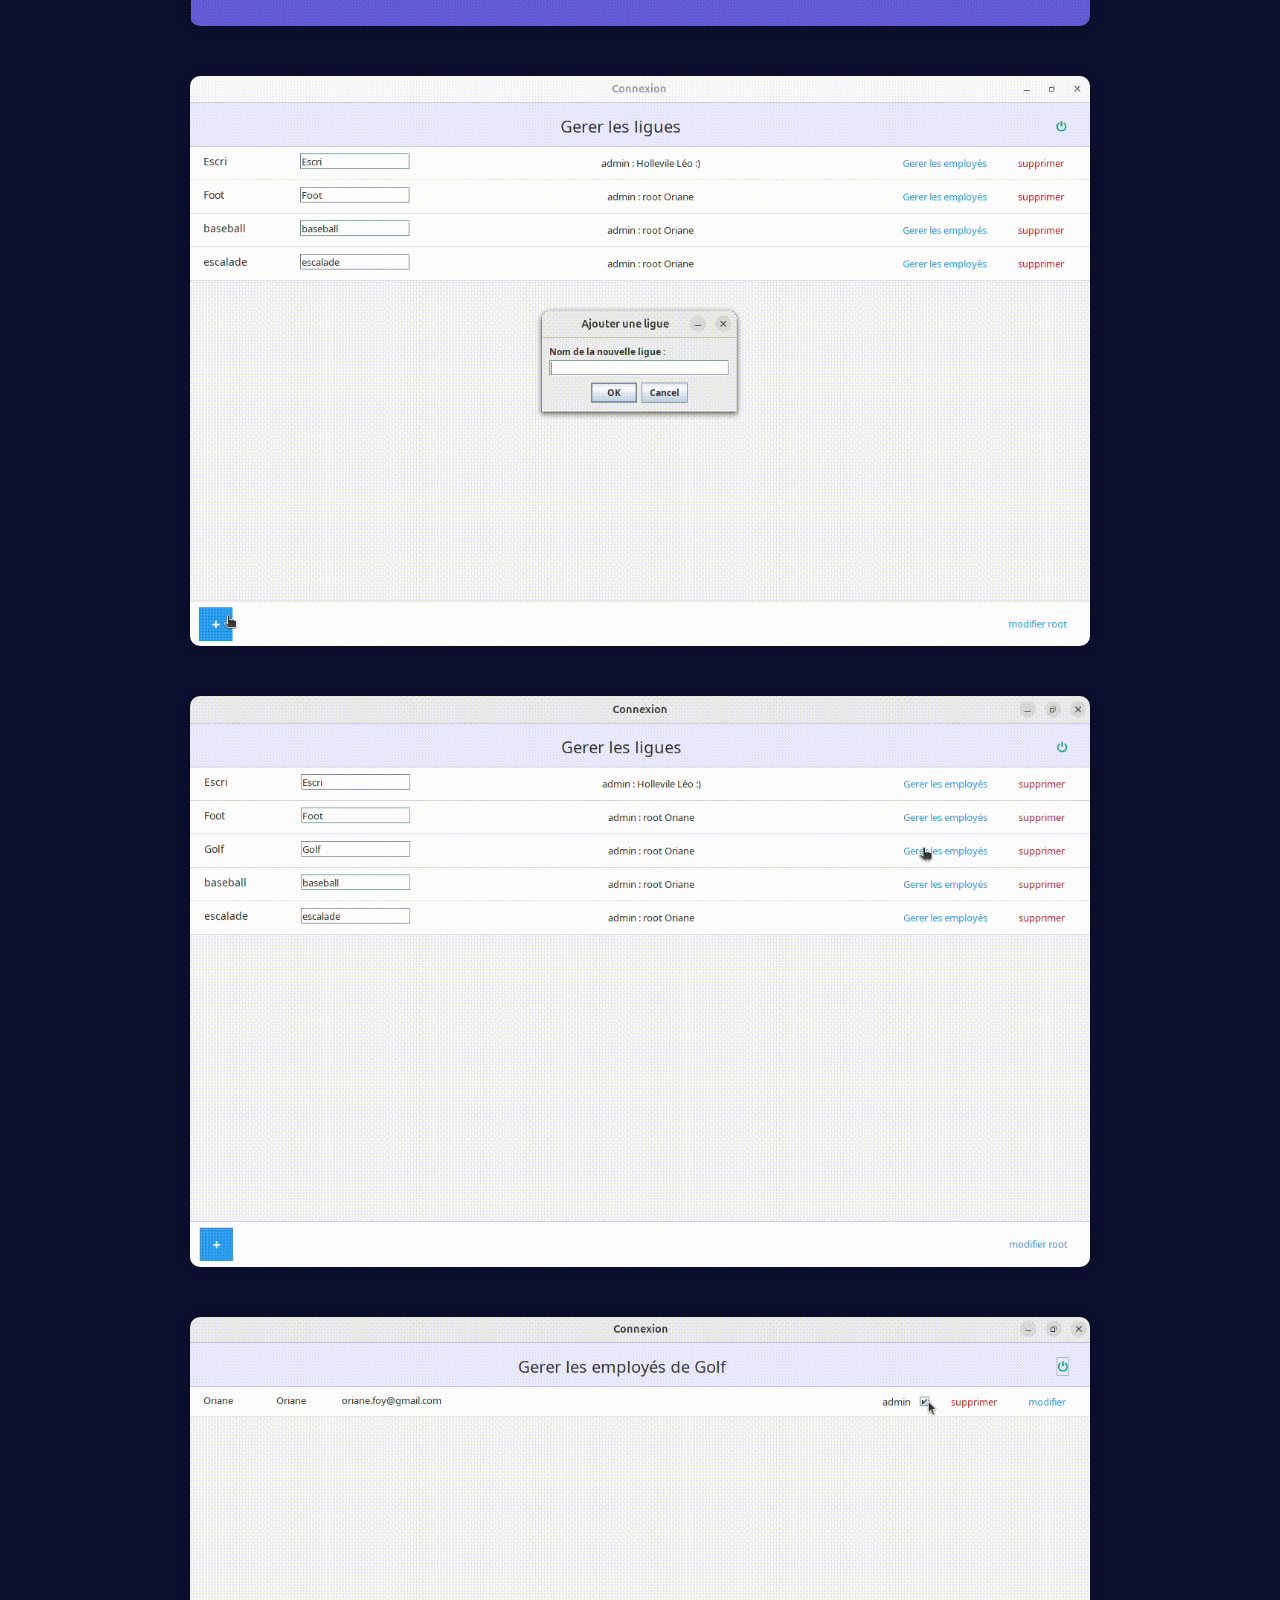
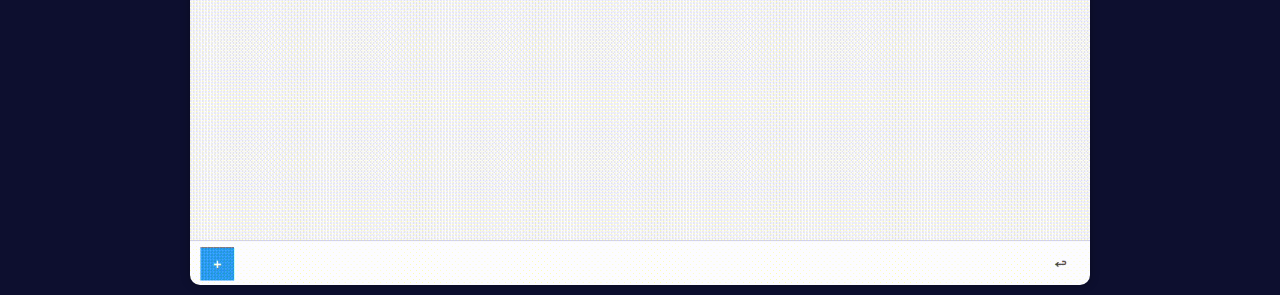
<file: projets/personnel.html>
<!DOCTYPE html>
<html lang="fr">
<head>
    <meta charset="UTF-8" />
    <meta name="viewport" content="width=device-width, initial-scale=1.0" />
    <title>Portfolio Oriane</title>
    <link rel="shortcut icon" type="png" href="documents/favicon.png"/>
    <link rel="stylesheet" href="../styles/style.css" />
    <link rel="stylesheet" href="../styles/cssPages.css" />
    <link rel="preconnect" href="https://fonts.googleapis.com" />
    <link rel="preconnect" href="https://fonts.gstatic.com" crossorigin />
    <link
            href="https://fonts.googleapis.com/css2?family=Bebas+Neue&family=Poppins:wght@300;400;500;600;700&display=swap"
            rel="stylesheet"
    />
    <script src="../script/script.js"></script>
</head>

<body>
<div class="bg" id="bg"></div>

<header>
    <div class="credit left"><a href="../index.html">FOY ORIANE</a></div>
    <nav class="right">
        <ul>
            <li>
                <a href="../projets.html"
                ><span class="numerotation">1.</span> Projets</a>
            </li>
            <li>
                <a href="../apropos.html"
                ><span class="numerotation">2.</span> À propos</a>
            </li>
            <li>
                <a href="../competences.html"
                ><span class="numerotation">3.</span> Mes compétences</a>
            </li>
            <li>
                <a href="../contact.html"
                ><span class="numerotation">4.</span> Contact</a>
            </li>


        </ul>
    </nav>
    <hr/>
</header>

<div class="projets">
    <h1>Personnel</h1>

    <div class="liens">

        <a href="https://github.com/ImOriane/personnel/" target="_blank">Voir le code</a>
        <a href="../documents/Personnel/Documentation_Personnel_Oriane_Foy.pdf" target="_blank">
            Voir la documentation
        </a>
    </div>
    <div class="projetpres">
        <h2>
            Dans le cadre de ma formation en BTS SIO, option SLAM, j'ai développé une application Java pour gérer les
            employés de ligues sportives au sein d'un organisme fictif, la M2L. L'application est multi-utilisateurs
            et permet de gérer les employés selon différents niveaux d'accès, tout en centralisant les informations
            dans une base de données.<br><br>
            Le projet partait d'un code de base fourni, comprenant déjà certaines fonctionnalités et la structure
            initiale de l'application. Mon travail a consisté à compléter et améliorer ce code en ajoutant des
            fonctionnalités, en adaptant l'architecture pour la rendre multi-utilisateurs et en mettant en place
            la gestion des droits et habilitations selon les différents profils. J'ai également développé une
            interface graphique avec Java Swing, en remplacement de l'interface en ligne de commande initiale,
            afin de rendre l'application plus ergonomique et accessible.<br><br>
            Ce projet m'a permis de mettre en pratique mes compétences en Java, en architecture 3-tiers et en
            gestion de bases de données, tout en apprenant à concevoir une application complète et fonctionnelle.
            J'ai également travaillé sur la structuration des données et la gestion des droits utilisateurs,
            ce qui m'a offert une expérience concrète dans le développement d'une application professionnelle.
        </h2>
    </div>
    <img src="../documents/fleche.png" alt="fleche" class="fleche">

    <div class="galerie">
        <img src="../documents/Personnel/Personnel1.gif" alt="Personnel">
        <img src="../documents/Personnel/Personnel2.gif" alt="Personnel">
        <img src="../documents/Personnel/personnel4.gif" alt="Personnel">
        <img src="../documents/Personnel/Personnel3.gif" alt="Personnel">


    </div>
</div>

<script>
    fadeBackground(document.referrer, "projets.html");
</script>
</body>
</html>
</file>
<file: styles/style.css>
/* Reset default css des navigateurs */
html,
body,
div,
span,
applet,
object,
iframe,
h1,
h2,
h3,
h4,
h5,
h6,
p,
blockquote,
pre,
a,
abbr,
acronym,
address,
big,
cite,
code,
del,
dfn,
em,
img,
ins,
kbd,
q,
s,
samp,
small,
strike,
strong,
sub,
sup,
tt,
var,
b,
u,
i,
center,
dl,
dt,
dd,
ol,
ul,
li,
fieldset,
form,
label,
legend,
table,
caption,
tbody,
tfoot,
thead,
tr,
th,
td,
article,
aside,
canvas,
details,
embed,
figure,
figcaption,
footer,
header,
hgroup,
menu,
nav,
output,
ruby,
section,
summary,
time,
mark,
audio,
video {
  margin: 0;
  padding: 0;
  border: 0;
  font-size: 100%;
  font: inherit;
  vertical-align: baseline;
}
article,
aside,
details,
figcaption,
figure,
footer,
header,
hgroup,
menu,
nav,
section {
  display: block;
}
body {
  line-height: 1;
}
ol,
ul {
  list-style: none;
}
blockquote,
q {
  quotes: none;
}
blockquote:before,
blockquote:after,
q:before,
q:after {
  content: "";
  content: none;
}
table {
  border-collapse: collapse;
  border-spacing: 0;
}
/***********************************************************************************/

/* Création de variable couleurs */
:root {
  --couleur_principale: #ab19ff;
  --couleur_secondaire: #ffffff;
    --glow-primary: rgba(56, 189, 248, 0.7);
    --glow-secondary: rgba(94, 234, 212, 0.6);
    --neon-pink: rgba(236, 72, 153, 0.8);
    --neon-blue: rgba(59, 130, 246, 0.8);
    --neon-green: rgba(16, 185, 129, 0.8);
}

* {
  margin: 0;
  padding: 0;
  box-sizing: border-box;
}

html {
  background-color: #0d0f2f;
}
main {
    clear: both;
}


/*Toutes les animations*/

@keyframes bounce {
    50% {
        transform: translateY(-15px);
    }
}

@keyframes typing {
    from {
        width: 0px;
    }
    to {
        width: 140px;
    }
}
@keyframes borderGlow {
    0% {
        background-position: 0% 50%;
        opacity: 0.3;
    }
    50% {
        background-position: 100% 50%;
        opacity: 0.5;
    }
    100% {
        background-position: 0% 50%;
        opacity: 0.3;
    }
}
@keyframes blink-caret {
    from,
    to {
        border-color: transparent;
    }
    50% {
        border-color: var(--couleur_secondaire);
    }
}


@keyframes apparition {
    0% {
        opacity: 0;
    }
    100% {
        opacity: 1;
    }
}

@keyframes slide_gauche {
    0% {/* L'objet appelé par l'animation commence invisible  et plus loin sur l'axe X que son origine. */
        transform: translateX(500px);
        opacity: 0;
    }
    17% {/*Transition: commence à rendre l’objet visible. La propriété translateX continue de bouger jusqu’à atteindre
         automatiquement 0px à 100%.*/
        opacity: 0.2;
    }
    24% {
        opacity: 0.4;
    }
    46% {
        opacity: 0.6;
    }
    100% {/*État final de l'animation : l'objet est désormais à sa position prédéfinie sur l'axe X et complètement visible.*/
        transform: translateX(0px);
        opacity: 1;
    }
}
@keyframes pulseGlow {
    0% {
        transform: scale(1);
        opacity: 0.7;
    }
    50% {
        transform: scale(1.2);
        opacity: 0.3;
    }
    100% {
        transform: scale(1);
        opacity: 0.7;
    }
}


@keyframes bgfadeOut {
    0% {
        opacity: 1;
    }
    100% {
        opacity: 0;
    }
}

@keyframes bgfadeIn {
    0% {
        opacity: 0;
    }
    100% {
        opacity: 1;
    }
}
@keyframes fade {
    0% {
        opacity: 0.1;
    }
    100% {
        opacity: 1;
    }
}


.bgfadeOut {
  -webkit-animation: bgfadeOut 1s forwards;
  -moz-animation: bgfadeOut 1s forwards;
  -o-animatio: bgfadeOut 1s forwards;
  animation: bgfadeOut 1s forwards;
}

.bgfadeIn {
  -webkit-animation: bgfadeIn 1s forwards;
  -moz-animation: bgfadeIn 1s forwards;
  -o-animatio: bgfadeIn 1s forwards;
  animation: bgfadeIn 1s forwards;
}



header {
  /*police des catégories dans le menu, et leurs positions sur la page + espacement entre chaque catégories */
  font-family: Arial, sans-serif;
  padding-top: 35px;
}
header .credit a {
  font-family: "Bebas Neue", sans-serif;
  letter-spacing: 0.2rem;
  font-size: 40px;
  color: var(--couleur_secondaire);
  text-decoration: none;
}
header .credit a:hover {
  color: var(--couleur_principale);
  transition: all 0.3s; /* durée d'animation pour passer de l'état non survolé à survolé */
}

header .left {
  margin-left: 2.5%;
  float: left;
}
header .right {
  margin-right: 2.5%;
  float: right;
}

header hr {
  width: 95%;
  margin: 55px auto;
}

nav ul li {
  /*met en ligne les catégories du menu*/
  display: inline;
  margin: 0 30px;
}

nav ul li .numerotation {
  /*couleurs des catégorie empeche d'avoir un souligement + gras */
  font-size: 25px;
  color: var(--couleur_principale);
  font-weight: bold;
}
nav ul li a {
  /*couleurs des catégorie empeche d'avoir un souligement + gras */
  font-size: 20px;
  color: var(--couleur_secondaire);
  text-decoration: none;
}
nav ul li a:hover {
  /* :hover = Propriété lors du survol d'un à la souris */
  font-size: 22px;
  font-weight: bold;
  transition: all 0.3s; /* durée d'animation pour passer de l'état non survolé à survolé */
}

/***********************************************************************************/

/* Contenu page d'accueil */
.content {
  padding: 9% 0 0 5%;
}
.hero {
  width: 40%;
  text-align: center;
}
.hero h1 {
  font-family: "Bebas Neue", sans-serif;
  font-weight: 400;
  font-size: 130px;
  color: var(--couleur_principale);
  opacity: 0;
  -webkit-animation: 1s slide_gauche 1s forwards;
  -moz-animation: 1s slide_gauche 1s forwards;
  -o-animation: 1s slide_gauche 1s forwards;
  animation: 1s slide_gauche 1s forwards; /* appel de l'animation declarer en dessous (les 3 lignes au dessus sont juste utilisées sur les anciens navigateurs)*/
}

.hero h2 {
  width: 140px;
  font-family: "Pixelify Sans", sans-serif;
  font-size: 40px;
  color: var(--couleur_secondaire);
  overflow: hidden; /
  border-right: 0.15em solid orange; /* The typwriter cursor */
  white-space: nowrap; /* Keeps the content on a single line */
  margin: 0 auto; /* Gives that scrolling effect as the typing happens */
  letter-spacing: 0.1em; /* Adjust as needed */
  animation: typing 1s steps(30, end), blink-caret 0.75s step-end infinite;
}

.hero h3 {
  font-family: "Poppins", sans-serif;
  font-weight: 400;
  font-size: 50px;
  color: var(--couleur_secondaire);
  opacity: 0;
  animation: 1s apparition 1s forwards;
}

/*Contenu de la page veille*/
.veillete {
    padding-left: 50px;
    padding-right: 50px;
    max-width: 1400px;
    margin: 0 auto;
}

.veillete h1 {
    font-family: "Bebas Neue", sans-serif;
    text-align: center;
    font-weight: 400;
    font-size: 130px;
    color: var(--couleur_principale);
    opacity: 0;
    animation: slide_gauche 1s forwards;
    margin-bottom: 80px;
}

@keyframes slide_gauche {
    0% {
        transform: translateX(500px);
        opacity: 0;
    }
    100% {
        transform: translateX(0px);
        opacity: 1;
    }
}

/* Section moderne avec card */
.section-moderne {
    background: rgba(255, 255, 255, 0.03);
    border: 1px solid rgba(171, 25, 255, 0.2);
    border-radius: 20px;
    padding: 50px;
    margin-bottom: 50px;
    transition: all 0.4s ease;
    animation: fade 2s forwards;
}

@keyframes fade {
    0% { opacity: 0; }
    100% { opacity: 1; }
}

.section-moderne:hover {
    border-color: var(--couleur_principale);
    box-shadow: 0 10px 40px rgba(171, 25, 255, 0.2);
    transform: translateY(-5px);
}

.veillete h2 {
    font-family: "Poppins", sans-serif;
    font-weight: 600;
    font-size: 42px;
    color: var(--couleur_principale);
    margin-bottom: 25px;
    position: relative;
    display: inline-block;
}

.veillete h2::after {
    content: '';
    position: absolute;
    bottom: -8px;
    left: 0;
    width: 80px;
    height: 4px;
    background: linear-gradient(90deg, var(--couleur_principale), transparent);
    border-radius: 2px;
}

.veillete h3 {
    font-family: "Montserrat", sans-serif;
    font-size: 20px;
    line-height: 1.8;
    color: rgba(255, 255, 255, 0.85);
    text-align: justify;
}

/* Grille méthodes Pull/Push */
.methodes-grid {
    display: grid;
    grid-template-columns: repeat(auto-fit, minmax(300px, 1fr));
    gap: 30px;
    margin-top: 40px;
}

.methode-card {
    background: linear-gradient(135deg, rgba(171, 25, 255, 0.1), rgba(171, 25, 255, 0.05));
    border: 1px solid rgba(171, 25, 255, 0.3);
    border-radius: 15px;
    padding: 35px;
    transition: all 0.3s ease;
    position: relative;
    overflow: hidden;
}

.methode-card::before {
    content: '';
    position: absolute;
    top: 0;
    left: -100%;
    width: 100%;
    height: 100%;
    background: linear-gradient(90deg, transparent, rgba(171, 25, 255, 0.1), transparent);
    transition: left 0.5s;
}

.methode-card:hover::before {
    left: 100%;
}

.methode-card:hover {
    transform: translateY(-8px);
    border-color: var(--couleur_principale);
    box-shadow: 0 15px 35px rgba(171, 25, 255, 0.3);
}

.methode-card h4 {
    font-family: "Poppins", sans-serif;
    font-size: 26px;
    color: var(--couleur_principale);
    margin-bottom: 15px;
    font-weight: 600;
}

.methode-card p {
    font-size: 17px;
    line-height: 1.7;
    color: rgba(255, 255, 255, 0.8);
}


.outils-section {
    margin-top: 60px;
}

.outils-section h2 {
    text-align: center;
    margin-bottom: 50px;
}

.image-gallery {
    display: grid;
    grid-template-columns: repeat(auto-fill, minmax(280px, 1fr));
    gap: 30px;
    padding: 0;
}

.gallery-item {
    position: relative;
    overflow: hidden;
    border-radius: 15px;
    border: 2px solid rgba(171, 25, 255, 0.2);
    transition: all 0.4s ease;
    cursor: pointer;
    background: rgba(255, 255, 255, 0.02);
}

.gallery-item:hover {
    border-color: var(--couleur_principale);
    transform: translateY(-10px);
    box-shadow: 0 20px 40px rgba(171, 25, 255, 0.4);
}

.gallery-item img {
    width: 100%;
    height: 300px;
    object-fit: cover;
    display: block;
    transition: transform 0.4s ease;
}

.gallery-item:hover img {
    transform: scale(1.1);
}

.gallery-overlay {
    position: absolute;
    bottom: 0;
    left: 0;
    right: 0;
    background: linear-gradient(to top, rgba(13, 15, 47, 0.95), transparent);
    padding: 25px 20px;
    transform: translateY(100%);
    transition: transform 0.4s ease;
}

.gallery-item:hover .gallery-overlay {
    transform: translateY(0);
}

.gallery-overlay h4 {
    font-family: "Poppins", sans-serif;
    font-size: 20px;
    color: var(--couleur_principale);
    font-weight: 600;
    margin: 0;
}

/* Responsive */
@media (max-width: 768px) {
    .veillete {
        padding: 40px 20px;
    }

    .veillete h1 {
        font-size: 70px;
    }

    .veillete h2 {
        font-size: 32px;
    }

    .section-moderne {
        padding: 30px 25px;
    }

    .methodes-grid {
        grid-template-columns: 1fr;
    }

    .image-gallery {
        grid-template-columns: 1fr;
    }
}

@media (max-width: 480px) {
    .veillete h1 {
        font-size: 50px;
    }

    .veillete h2 {
        font-size: 28px;
    }

    .veillete h3 {
        font-size: 18px;
    }
}

.lightbox {
    display: none;
    position: fixed;
    inset: 0;
    background: rgba(0, 0, 0, 0.75);
    backdrop-filter: blur(6px);
    justify-content: center;
    align-items: center;
    z-index: 9999;
}

.lightbox img {
    max-width: 85%;
    max-height: 85%;
    border-radius: 10px;
    box-shadow: 0 0 20px rgba(0,0,0,0.5);
    animation: zoomIn .3s ease;
}

.lightbox-close {
    position: absolute;
    top: 40px;
    right: 50px;
    font-size: 50px;
    color: white;
    cursor: pointer;
    font-family: sans-serif;
    transition: 0.2s;
}

.lightbox-close:hover {
    color: var(--couleur_principale);
    transform: scale(1.15);
}

@keyframes zoomIn {
    from { transform: scale(0.8); opacity: 0; }
    to { transform: scale(1); opacity: 1; }
}

.resultats-section {
    margin-top: 60px;
    padding: 50px;
    max-width: 1400px;
    background: rgba(255, 255, 255, 0.03);
    border: 1px solid rgba(171, 25, 255, 0.2);
    border-radius: 20px;
    transition: all 0.4s ease;
}

.resultats-section:hover {
    border-color: var(--couleur_principale);
    box-shadow: 0 10px 40px rgba(171, 25, 255, 0.2);
    transform: translateY(-5px);
}

.resultats-section h2 {
    text-align: center;
    font-family: "Bebas Neue", sans-serif;
    font-size: 50px;
    color: var(--couleur_principale);
    margin-bottom: 40px;
}

.resultats-table {
    width: 100%;
    border-collapse: collapse;
    font-family: "Poppins", sans-serif;
}

.resultats-table th,
.resultats-table td {
    padding: 15px 20px;
    text-align: left;
    border-bottom: 1px solid rgba(171, 25, 255, 0.2);
    color: rgba(255,255,255,0.85);
}

.resultats-table th {
    font-weight: 600;
    background: rgba(171, 25, 255, 0.05);
}

.resultats-table tr:hover {
    background: rgba(171, 25, 255, 0.1);
}

.resultats-table a {
    color: var(--couleur_principale);
    text-decoration: none;
    font-weight: 600;
}

.resultats-table a:hover {
    text-decoration: underline;
}

/* Responsive */
@media (max-width: 768px) {
    .resultats-section {
        padding: 30px 20px;
    }

    .resultats-section h2 {
        font-size: 36px;
    }

    .resultats-table th, .resultats-table td {
        padding: 12px 10px;
    }
}




/* Styles pour les onglets */
.tabs-container {
    display: flex;
    justify-content: center;
    gap: 1rem;
    margin-bottom: 2rem;
}

.tab-button {
    padding: 0.8rem 2rem;
    background: rgba(30, 41, 59, 0.6);
    border: 1px solid rgba(171, 25, 255, 0.35);
    border-radius: 8px;
    color: #c7b7ff;
    cursor: pointer;
    transition: all 0.3s ease;
    font-size: 1rem;
    font-weight: 500;
    backdrop-filter: blur(10px);
    font-family: 'Poppins', sans-serif;
}

.tab-button:hover {
    border-color: #ab19ff;
    color: #ab19ff;
    transform: translateY(-2px);
    box-shadow: 0 5px 15px rgba(171, 25, 255, 0.35);
}

.tab-button.active {
    background: linear-gradient(
            135deg,
            rgba(171, 25, 255, 0.35),
            rgba(199, 125, 255, 0.35)
    );
    border-color: #ab19ff;
    color: #ffffff;
    box-shadow: 0 0 20px rgba(171, 25, 255, 0.6);
}

.tab-content {
    display: none;
}

.tab-content.active {
    display: block;
    animation: fadeIn 0.5s ease;
}

@keyframes fadeIn {
    from {
        opacity: 0;
        transform: translateY(10px);
    }
    to {
        opacity: 1;
        transform: translateY(0);
    }
}

/* Style amélioré pour le tableau */
.resultats-table {
    width: 100%;
    border-collapse: collapse;
    background: rgba(30, 41, 59, 0.6);
    border-radius: 12px;
    overflow: hidden;
    backdrop-filter: blur(10px);
}

.resultats-table thead {
    background: linear-gradient(
            135deg,
            rgba(171, 25, 255, 0.25),
            rgba(199, 125, 255, 0.25)
    );
}

.resultats-table th {
    padding: 1rem;
    text-align: left;
    color: #ab19ff;
    font-weight: 600;
    border-bottom: 1px solid rgba(171, 25, 255, 0.35);
}

.resultats-table td {
    padding: 1rem;
    color: #f1f5f9;
    border-bottom: 1px solid rgba(171, 25, 255, 0.15);
}

.resultats-table tbody tr:hover {
    background: rgba(171, 25, 255, 0.12);
    transition: background 0.3s ease;
}

.resultats-table a {
    color: #c77dff;
    text-decoration: none;
    font-weight: 500;
    transition: color 0.3s ease;
}

.resultats-table a:hover {
    color: #ab19ff;
    text-decoration: underline;
}

/* Indicateur de chargement */
.loading {
    text-align: center;
    color: #c7b7ff;
    padding: 2rem;
}

.loading::after {
    content: '...';
    animation: dots 1.5s steps(4, end) infinite;
}

@keyframes dots {
    0%, 20% { content: '.'; }
    40% { content: '..'; }
    60%, 100% { content: '...'; }
}

/***********************************************************************************/
/*Contenu de la page tableau*/

.boutont {
    text-align: center;
    margin-bottom: 100px;
}


.tableau {
    margin-bottom: 50px;
    margin-left: 100px;
    margin-right: 100px;
    display: flex;
    flex-direction: column;
    align-items: center;
    background-color: white;
    padding: 20px;
    border-radius: 10px;
    box-shadow: 0 4px 8px rgba(0,0,0,0.1);
    overflow-x: auto;
    -webkit-overflow-scrolling: touch;
}

.tableau table {
    background-color: white;
    border-collapse: collapse;
    margin: 0 auto;

}

.tg  {border-collapse:collapse;border-spacing:0;}
.tg td{border-color:black;border-style:solid;border-width:1px;font-family:Arial, sans-serif;font-size:14px;
    overflow:hidden;padding:10px 5px;word-break:normal;}
.tg th{border-color:black;border-style:solid;border-width:1px;font-family:Arial, sans-serif;font-size:14px;
    font-weight:normal;overflow:hidden;padding:10px 5px;word-break:normal;}
.tg .tg-fymr{border-color:inherit;font-weight:bold;text-align:left;vertical-align:top}
.tg .tg-0pky{border-color:inherit;text-align:left;vertical-align:top}

.tableau1 h1{
    font-family: "Bebas Neue", sans-serif;
    text-align: center;
    font-weight: 400;
    font-size: 130px;
    color: var(--couleur_principale);
    opacity: 0;
    -webkit-animation:  slide_gauche 1s forwards;
    -moz-animation: slide_gauche 1s forwards;
    -o-animation:  slide_gauche 1s forwards;
    animation: slide_gauche 1s forwards; /* appel de l'animation declaré en dessous (les 3 lignes au dessus sont juste utilisées sur les anciens navigateurs)*/
}

.imagtab img{

    text-align: center;
    width: 50%;
}


.imagtab {

    text-align: center;

}
.dot {
    height: 14px;
    width: 14px;
    background-color: #4CAF50;
    display: inline-block;
    border-radius: 50%;
    margin: auto;
}
.tg-center {
    text-align: center;
}
.resultats-section img {
    display: block;
    margin: 0 auto;
    max-width: 100%;
    height: auto;
}
/***********************************************************************************/
/*Contenu page à propos*/

.presentation {
  display: flex;
   padding-top: 70px;
    padding-left: 70px;
}


.col{
    flex:1;
    padding-left: 130px;

}
.present h1{
    font-family: "Bebas Neue", sans-serif;
    font-weight: 400;
    font-size: 130px;
    color:var(--couleur_principale);
    left:500px;
    -webkit-animation: slide_gauche 1.5s forwards;
    -moz-animation: slide_gauche 1.5s forwards;
    -o-animation: slide_gauche 1.5s forwards;
    animation: slide_gauche 1.5s  forwards;
}

.present h2{
    font-family: "Montserrat", sans-serif;
    font-optical-sizing: auto;
    font-style: normal;
    font-size: 25px;
    color:var(--couleur_secondaire);
    -webkit-animation:fade 2s forwards;
    -moz-animation: fade 2s forwards;
    -o-animation: fade 2s forwards;
    animation: fade 2s  forwards;

}
.avatar {
    display: flex;
    flex-direction: column;
    align-items: center;
    margin-top: 80px;
}

.avatar img {
    width: 60%;
    -webkit-animation: fade 2s forwards;
    -moz-animation: fade 2s forwards;
    -o-animation: fade 2s forwards;
    animation: fade 2s forwards;
}

.bouton {
    text-align: center;
    margin-top: 40px;
}
.myButton {
    background:linear-gradient(to left, #8042FE 5%, #AA31FD  100%);
    background-color:#AA31FD ;
    border-radius:100px;
    display:inline-block;
    cursor:pointer;
    color:#ffffff;
    font-family:Arial;
    font-size:27px;
    padding:25px 72px;
    text-decoration:none;
    -webkit-animation:fade 3s forwards;
    -moz-animation: fade 3s forwards;
    -o-animation: fade 3s forwards;
    animation: fade 3s  forwards;
}
.myButton:hover {
    background:linear-gradient(to left, #AA31FD  5%, #8042FE 100%);
    background-color:#AA31FD ;

}
/***********************************************************************************/

/*Contenu page contact*/

.titrecontact h1{
  font-family: "Bebas Neue", sans-serif;
  text-align: center;
  font-weight: 400;
  font-size: 130px;
  color: var(--couleur_principale);
  opacity: 0;
  -webkit-animation:  slide_gauche 1s forwards;
  -moz-animation: slide_gauche 1s forwards;
  -o-animation:  slide_gauche 1s forwards;
  animation: slide_gauche 1s forwards; /* appel de l'animation declaré en dessous (les 3 lignes au dessus sont juste utilisées sur les anciens navigateurs)*/
}

.listecontact {
    display: flex;
    flex-direction: column;
    gap: 15px;
    margin-top: 20px;
    font-family: "Montserrat", sans-serif;
    font-optical-sizing: auto;
    font-style: normal;
    font-size: 30px;
    color: white;
    -webkit-animation:fade 2s forwards;
    -moz-animation: fade 2s forwards;
    -o-animation: fade 2s forwards;
    animation: fade 2s  forwards;

}

.listecontact div {
    display: flex;
    align-items: center;
    gap: 10px;
}

.listecontact img {
    width: 100px;
    height: 100px;
    object-fit: contain;
}


.feedback-input:focus { border:2px solid white; }

textarea {
    height: 150px;
    line-height: 150%;
    resize:vertical;
}

[type="submit"] {
    font-family: 'Montserrat', Arial, Helvetica, sans-serif;
    width: 100%;
    background: var(--couleur_principale);
    border-radius:5px;
    border:0;
    cursor:pointer;
    color:white;
    font-size:24px;
    padding-top:10px;
    padding-bottom:10px;
    transition: all 0.3s;
    margin-top:-4px;
    font-weight:700;
}
[type="submit"]:hover { background: darkorchid; }

.contact-page h2{
    font-family: 'Montserrat', Arial, Helvetica, sans-serif;
    color: white;
    font-size:35px;
    padding-bottom: 20px;
    text-align: center;

}
.contact-page {
    display: flex;
    justify-content: space-around;
    align-items: flex-start;
    gap: 50px;
    padding: 50px 10%;
    flex-wrap: wrap;
}

.contact-info {
    flex: 1;
    min-width: 250px;
}

.contact-form {
    flex: 1;
    min-width: 250px;
}

@import url(https://fonts.googleapis.com/css?family=Montserrat:400,700);


form {
    max-width:420px;
    padding-top: 20px;
    -webkit-animation:fade 2s forwards;
    -moz-animation: fade 2s forwards;
    -o-animation: fade 2s forwards;
    animation: fade 2s  forwards;
}

.infoform {
    color:white;
    font-family: Helvetica, Arial, sans-serif;
    font-weight:500;
    font-size: 18px;
    border-radius: 5px;
    line-height: 22px;
    background-color: transparent;
    border:2px solid white;
    transition: all 0.3s;
    padding: 13px;
    margin-bottom: 15px;
    width:100%;
    box-sizing: border-box;
    outline:0;
}
.link-art {
    display: block;
    margin-top: 10px;
    font-size: 0.9rem;
    color: antiquewhite;
    text-decoration: none;
    transition: 0.2s;
}

.link-art:hover {
    color: var(--couleur_principale);
    text-decoration: underline;
}


/***********************************************************************************/
.badge-perso{
    background-color: #F52750;
    color: white;
    font-size: 0.7rem;
    padding: 2px 6px;
    border-radius: 4px;
    margin-left: 6px;
}
.badge-stage {
    background-color: #0d0f2f;
    color: white;
    font-size: 0.7rem;
    padding: 2px 6px;
    border-radius: 4px;
    margin-left: 6px;
}

.badge-scolaire {
    background-color: var(--couleur_principale);
    color: white;
    font-size: 0.7rem;
    padding: 2px 6px;
    border-radius: 4px;
    margin-left: 6px;
}



/*Contenu page projets*/

.pro h1 {
    font-family: "Bebas Neue", sans-serif;
    text-align: center;
    font-weight: 400;
    font-size: 130px;
    color: var(--couleur_principale);
    opacity: 0;
    -webkit-animation: slide_gauche 1s forwards;
    -moz-animation: slide_gauche 1s forwards;
    -o-animation: slide_gauche 1s forwards;
    animation: slide_gauche 1s forwards; /* appel de l'animation declarer en dessous (les 3 lignes au dessus sont juste utilisées sur les anciens navigateurs)*/

}

.projets {
    animation: fade 1.5s forwards;
}


.projets-container {
    display: flex;
    flex-wrap: wrap;
    justify-content: center;
    gap: 60px;
    padding-bottom: 80px;
    padding-top: 30px;
}

.projet-card {
    width: 500px;
    background-color: white;
    overflow: hidden;
    text-decoration: none;
    color: black;
    box-shadow: 0 10px 25px rgba(0, 0, 0, 0.3);
    transition: transform 0.3s, box-shadow 0.3s;
    position: relative;
}

.projet-card:hover {
    transform: translateY(-10px);
    box-shadow: 0 15px 35px rgba(171, 25, 255, 0.5);
}

.projet-image img {
    width: 100%;
    height: 240px;
    object-fit: cover;
}

.projet-info {
    padding: 20px;
    background-color: #fff;
}

.projet-info h2 {
    font-family: "Poppins", sans-serif;
    font-size: 22px;
    margin-bottom: 10px;
    color: #000;
}

.projet-tech {
    display: flex;
    gap: 10px;
}

.projet-tech img {
    width: 50px;
    height: 50px;
    object-fit: contain;
}

.projet-date {
    font-family: "Poppins", sans-serif;
    font-size: 16px;
    color: var(--couleur_principale);
    position: absolute;
    bottom: 10px;
    right: 15px;
}

/***********************************************************************************/


/************************Projets******************/

.portfolio h1{
    font-family: "Bebas Neue", sans-serif;
    text-align: center;
    font-weight: 400;
    font-size: 130px;
    color: var(--couleur_principale);
    opacity: 0;
    -webkit-animation: slide_gauche 1s forwards;
    -moz-animation: slide_gauche 1s forwards;
    -o-animation: slide_gauche 1s forwards;
    animation: slide_gauche 1s forwards; /* appel de l'animation declarer en dessous (les 3 lignes au dessus sont juste utilisées sur les anciens navigateurs)*/

}
.infoprojets{
    width: 100%;
    padding-left: 10px;
    padding-right: 10px;
    display: flex;
    justify-content: space-between;
    gap: 60px;
    padding-bottom: 80px;
    padding-top: 30px;
    background-color: white;
}
.projets {
    text-align: center;
    padding-bottom: 10px;
    padding-right: 10px;
    padding-left: 10px;
}

.projets h1 {
    font-family: "Bebas Neue", sans-serif;
    text-align: center;
    font-weight: 400;
    font-size: 130px;
    color: var(--couleur_principale);
    opacity: 0;
    padding-bottom: 50px;
    -webkit-animation:  slide_gauche 1s forwards;
    -moz-animation: slide_gauche 1s forwards;
    -o-animation:  slide_gauche 1s forwards;
    animation: slide_gauche 1s forwards; /* appel de l'animation declaré en dessous (les 3 lignes au dessus sont juste utilisées sur les anciens navigateurs)*/
}
.projets h3 {
    text-align: center;
    font-family: "Bebas Neue", sans-serif;
    font-size: 60px;
    padding-bottom: 30px;
    color: var(--couleur_principale);
}

.projets .liens {
    display: flex;
    justify-content: space-between;
    align-items: center;
    max-width: 800px;
    margin: 0 auto 60px auto;
}

.projets .liens a {
    color: #fff;
    font-family: "Poppins", sans-serif;
    font-weight: 500;
    text-decoration: none;
    transition: color 0.3s;
}


.projets .liens a:hover {
    color: var(--couleur_principale);
}

.projets .galerie {
    display: flex;
    flex-direction: column;
    align-items: center;
    gap: 50px;
}

.projets .galerie img {
    width: 80%;
    max-width: 900px;
    height: auto;
    border-radius: 10px;
    object-fit: cover;
    box-shadow: 0 0 10px rgba(0,0,0,0.3);
    -webkit-animation:fade 2s forwards;
    -moz-animation: fade 2s forwards;
    -o-animation: fade 2s forwards;
    animation: fade 2s  forwards;
}
.projetpres {
    width: 100%;
    justify-content: center;
    padding-bottom: 10px;
}

.projetpres h2 {
    width: 80%;
    max-width: 900px; /* même largeur que les images */
    margin: 0 auto; /* centre horizontalement */
    text-align: justify;
    font-family: "Montserrat", sans-serif;
    font-size: 25px;
    color: var(--couleur_secondaire);
    animation: fade 2s forwards;
}

.fleche {
    display: block;
    margin: 30px auto; /* centre horizontalement et ajoute un peu d'espace */
    width: 60px; /* réduit la taille */
    animation: bounce 2s infinite; /* lance l’animation */
}



/***********************************************************************************/
.containerc {
    max-width: 1400px;
    margin: 0 auto;
}

.titrecompet h1 {
    font-family: "Bebas Neue", sans-serif;
    text-align: center;
    font-weight: 400;
    font-size: 130px;
    color: var(--couleur_principale);
    opacity: 0;
    -webkit-animation: slide_gauche 1s forwards;
    -moz-animation: slide_gauche 1s forwards;
    -o-animation: slide_gauche 1s forwards;
    animation: slide_gauche 1s forwards;
}


.category-filters {
    display: flex;
    justify-content: center;
    gap: 1rem;
    margin-bottom: 3rem;
    flex-wrap: wrap;
}

.filter-btn {
    padding: 0.8rem 1.5rem;
    background: rgba(30, 41, 59, 0.6);
    border: 1px solid rgba(56, 189, 248, 0.3);
    border-radius: 8px;
    color: #94a3b8;
    cursor: pointer;
    transition: all 0.3s ease;
    font-size: 0.95rem;
    font-weight: 500;
    backdrop-filter: blur(10px);
}

.filter-btn:hover {
    border-color: var(--neon-blue);
    color: var(--neon-blue);
    transform: translateY(-2px);
    box-shadow: 0 5px 15px rgba(56, 189, 248, 0.3);
}

.filter-btn.active {
    background: linear-gradient(135deg, rgba(56, 189, 248, 0.3), rgba(94, 234, 212, 0.3));
    border-color: var(--neon-blue);
    color: #fff;
    box-shadow: 0 0 20px rgba(56, 189, 248, 0.5);
}


.skills-grid {
    display: grid;
    grid-template-columns: repeat(auto-fit, minmax(180px, 1fr));
    gap: 1.5rem;
    margin-bottom: 3rem;
}

.skill-card {
    background: linear-gradient(135deg, rgba(30, 41, 59, 0.85), rgba(15, 23, 42, 0.9));
    border: 1px solid rgba(94, 234, 212, 0.2);
    border-radius: 12px;
    padding: 1.5rem;
    text-align: center;
    cursor: pointer;
    transition: all 0.4s cubic-bezier(0.21, 0.61, 0.35, 1);
    position: relative;
    overflow: hidden;
    backdrop-filter: blur(10px);
}

.skill-card::before {
    content: "";
    position: absolute;
    inset: -2px;
    background: linear-gradient(45deg, transparent, var(--couleur_principale), var(--neon-green), transparent);
    z-index: -1;
    border-radius: 13px;
    opacity: 0;
    transition: opacity 0.4s ease;
    filter: blur(8px);
}

.skill-card:hover {
    transform: translateY(-8px) scale(1.05);
    border-color: var(--couleur_principale);
    box-shadow: 0 15px 30px rgba(0, 0, 0, 0.5), 0 0 30px rgba(56, 189, 248, 0.4);
}

.skill-card:hover::before {
    opacity: 1;
}

.skill-icon {
    width: 80px;
    height: 80px;
    margin: 0 auto 1rem;
    border-radius: 12px;
    background: rgba(56, 189, 248, 0.1);
    display: flex;
    align-items: center;
    justify-content: center;
    transition: all 0.3s ease;
    padding: 10px;
}

.skill-icon img {
    width: 100%;
    height: 100%;
    object-fit: contain;
}
.skill-card:hover .skill-icon {
    transform: scale(1.1) rotate(5deg);
    box-shadow: 0 0 20px rgba(56, 189, 248, 0.5);
}

.skill-name {
    font-size: 1.1rem;
    font-weight: 600;
    color: #f1f5f9;
    margin-bottom: 0.5rem;
}

.skill-category {
    font-size: 0.75rem;
    color: var(--neon-blue);
    text-transform: uppercase;
    letter-spacing: 1px;
}


.skill-card {
    animation: fadeInUp 0.6s ease backwards;
}

.skill-card:nth-child(1) { animation-delay: 0.05s; }
.skill-card:nth-child(2) { animation-delay: 0.1s; }
.skill-card:nth-child(3) { animation-delay: 0.15s; }
.skill-card:nth-child(4) { animation-delay: 0.2s; }
.skill-card:nth-child(5) { animation-delay: 0.25s; }
.skill-card:nth-child(6) { animation-delay: 0.3s; }

@keyframes fadeInUp {
    from {
        opacity: 0;
        transform: translateY(30px);
    }
    to {
        opacity: 1;
        transform: translateY(0);
    }
}


.skill-card.hidden {
    display: none;
}

/* Responsive */
@media (max-width: 768px) {
    .titrecompet h1 {
        font-size: 70px;
    }

    .skills-grid {
        grid-template-columns: repeat(auto-fit, minmax(140px, 1fr));
        gap: 1rem;
    }

    .skill-icon {
        width: 60px;
        height: 60px;
        font-size: 2rem;
    }

    .filter-btn {
        padding: 0.6rem 1rem;
        font-size: 0.85rem;
    }
}


.skills-count {
    text-align: center;
    margin-bottom: 2rem;
    color: #94a3b8;
    font-size: 0.95rem;
}

.skills-count span {
    color: var(--neon-blue);
    font-weight: 600;
}

/* ========== MOBILE========== */

/* ========== INDEX ========== */

@media screen and (max-width: 1024px) {
    .hero h1 {
        font-size: 90px;
    }
    .hero h2 {
        font-size: 35px;
    }
    .hero h3 {
        font-size: 40px;
    }
}

@media screen and (max-width: 768px) {
    .hero {
        width: 90%;
        margin: auto;
        padding-top: 100px;
    }

    .hero h1 {
        font-size: 70px;
    }

    .hero h2 {
        font-size: 28px;
    }

    .hero h3 {
        font-size: 30px;
    }

    header {
        padding-top: 30px;
    }

    nav ul {
        display: flex;
        flex-direction: column;
        gap: 8px;
    }

    nav ul li {
        margin: 0;
    }

    header .credit a {
        font-size: 30px;
    }
    header .right{
        padding-bottom: 15px;
    }
}

@media screen and (max-width: 480px) {
    .hero h1 {
        font-size: 45px;
    }
    .hero h2 {
        font-size: 22px;
    }
    .hero h3 {
        font-size: 25px;
    }
}

/* ========== PAGE TABLEAU  ========== */
@media screen and (max-width: 600px) {
    .tableau1 h1 {
        font-size: 90px;
    }
    .tableau table td,
    .tableau table th {
        font-size: 12px;
        padding: 5px;
    }
    .boutont{
        padding-left: 20px;
        padding-right: 20px;

    }
    .tableau{
        margin-left: 20px;
        margin-right: 20px;
    }
}
@media screen and (max-width: 1024px) {
    .tableau1 h1 {
        font-size: 90px;
    }

    .tableau {
        margin-left: 80px;
        margin-right: 80px;
    }
}

    @media screen and (max-width: 480px) {
        .tableau1 h1 {
            font-size: 50px;
        }

        .tableau {
            margin-left: 10px;
            margin-right: 10px;
        }
    }
/* ========== PAGE À PROPOS  ========== */
@media screen and (max-width: 1850px) {
    .present h1 {
        font-size: 90px;
    }
    .present h2 {
        font-size: 22px;
    }
    .avatar img {
        width: 68%;
    }
}

@media screen and (max-width: 1024px) {
    .present h1 {
        font-size: 90px;
    }
    .present h2 {
        font-size: 22px;
    }
    .avatar img {
        width: 90%;
    }
}


@media screen and (max-width: 768px) {
    .presentation {
        flex-direction: column;
        text-align: center;
        padding: 0 20px;
    }

    .present h1 {
        font-size: 70px;
    }
    .col{
        padding-left: 0px;

    }
    .present h2 {
        font-size: 18px;
    }

    .avatar img {
        width: 50%;
        margin-top: 20px;
    }

    .myButton {
        font-size: 20px;
        padding: 15px 50px;
    }
}

@media screen and (max-width: 480px) {
    .present h1 {
        font-size: 50px;
    }

    .col{
        padding-left:0px;
    }
    .present h2 {
        font-size: 16px;
    }
    .avatar img {
        width: 50%;
    }
}




/* ========== PAGE PROJETS========== */

@media screen and (max-width: 1024px) {
    .pro h1 {
        font-size: 90px;
    }
}

@media screen and (max-width: 768px) {
    .pro h1 {
        font-size: 70px;
    }
    .projets h1 {
        font-size: 60px;

    }

    .projet-card {
        width: 85%;
    }
    .projetpres h2{
        text-align: start;
        font-size: 18px;
    }
}

@media screen and (max-width: 480px) {
    .pro h1 {
        font-size: 50px;
    }
}




/* ========== PAGE CONTACT ========== */



@media screen and (max-width: 768px) {
    .titrecontact h1 {
        font-size: 90px;
    }

    .listecontact {
        font-size: 20px;
    }

    .listecontact img {
        width: 70px;
        height: 70px;
    }
}

@media screen and (max-width: 480px) {
    .listecontact {
        font-size: 18px;
        margin-left: 0;
        align-items: center;
    }

    .listecontact div {
        flex-direction: column;
        gap: 8px;
    }

    .titrecontact h1 {
        font-size: 50px;
    }

    .listecontact img {
        width: 60px;
        height: 60px;
    }
}
/* =================================================================== */
@media screen and (max-width: 768px) {
    html, body {
        overflow-x: hidden;
        height: 100%;
    }

    .bg {
        position: absolute;
        top: 0;
        left: 0;
        width: 100%;
        height: 100%;
        background-attachment: scroll;
        background-size: cover;
        background-position: center;
        transform: none;
    }
}
/* =================================================================== */
/* Competences responsive*/
@media (max-width: 768px) {
    .titrecompet h1{
        font-size: 70px;
    }
    .carousel-button {
        width: 40px;
        height: 40px;
    }

    .carousel-button.prev {
        left: 5px;
    }

    .carousel-button.next {
        right: 5px;
    }

    .carousel-card {
        min-width: 260px;
        max-width: 260px;
        margin: 0 15px;
    }

    .carousel-card:not(.is-active) {
        transform: scale(0.85) rotateY(25deg);
    }

    .carousel-card.is-prev {
        transform: scale(0.8) rotateY(30deg) translateX(-40px);
    }

    .carousel-card.is-next {
        transform: scale(0.8) rotateY(-30deg) translateX(40px);
    }

    .card-image-container {
        height: 160px;
    }

}
@media screen and (max-width: 480px) {
    .titrecompet h1 {
        font-size: 50px;
    }
}
/* =================================================================== */
</file>
<file: styles/cssPages.css>
.bg {
  background-image: url("../documents/fond.jpg");
  position: fixed;
  width: 100%;
  min-height: 100%;
  opacity: 0;
  z-index: -1;
  background-size: cover;
  background-position: center;
  background-attachment: fixed; /* L'img background ne bouge pas au scroll/zomm... */
}
</file>
